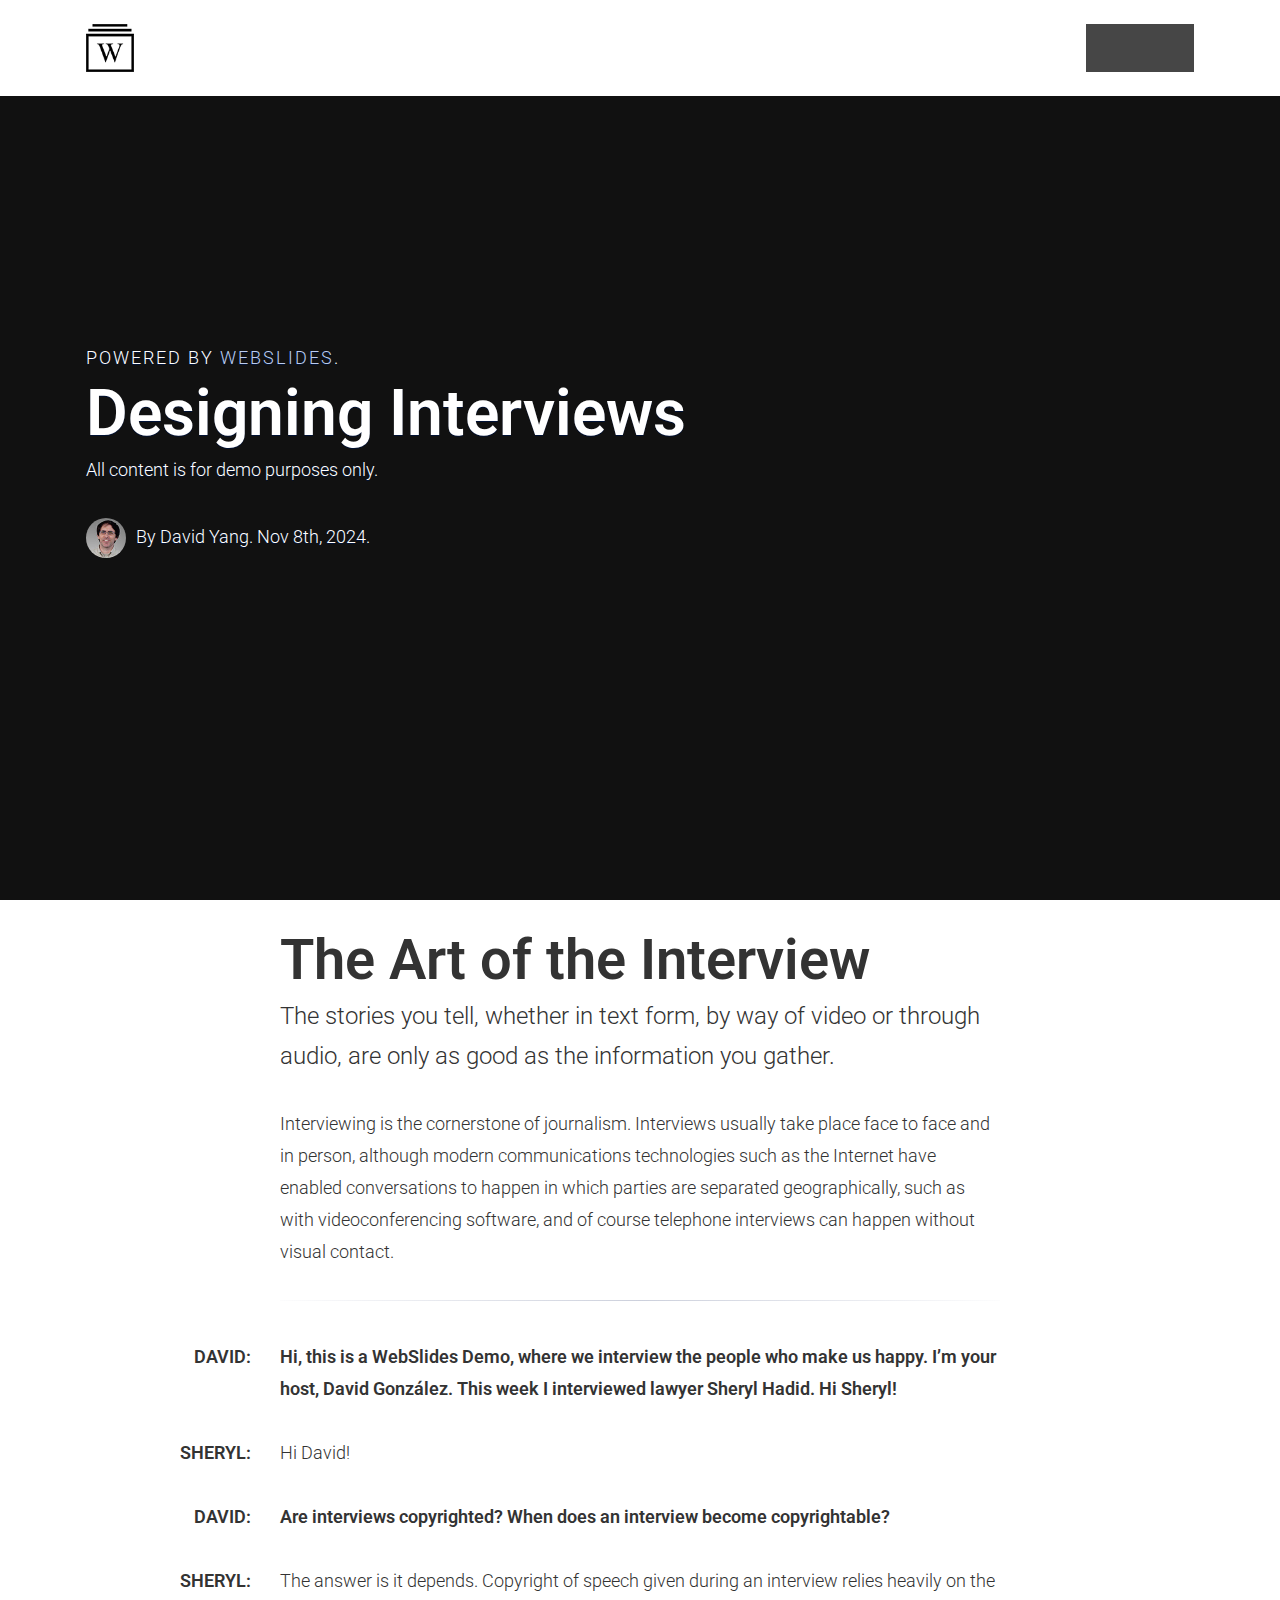
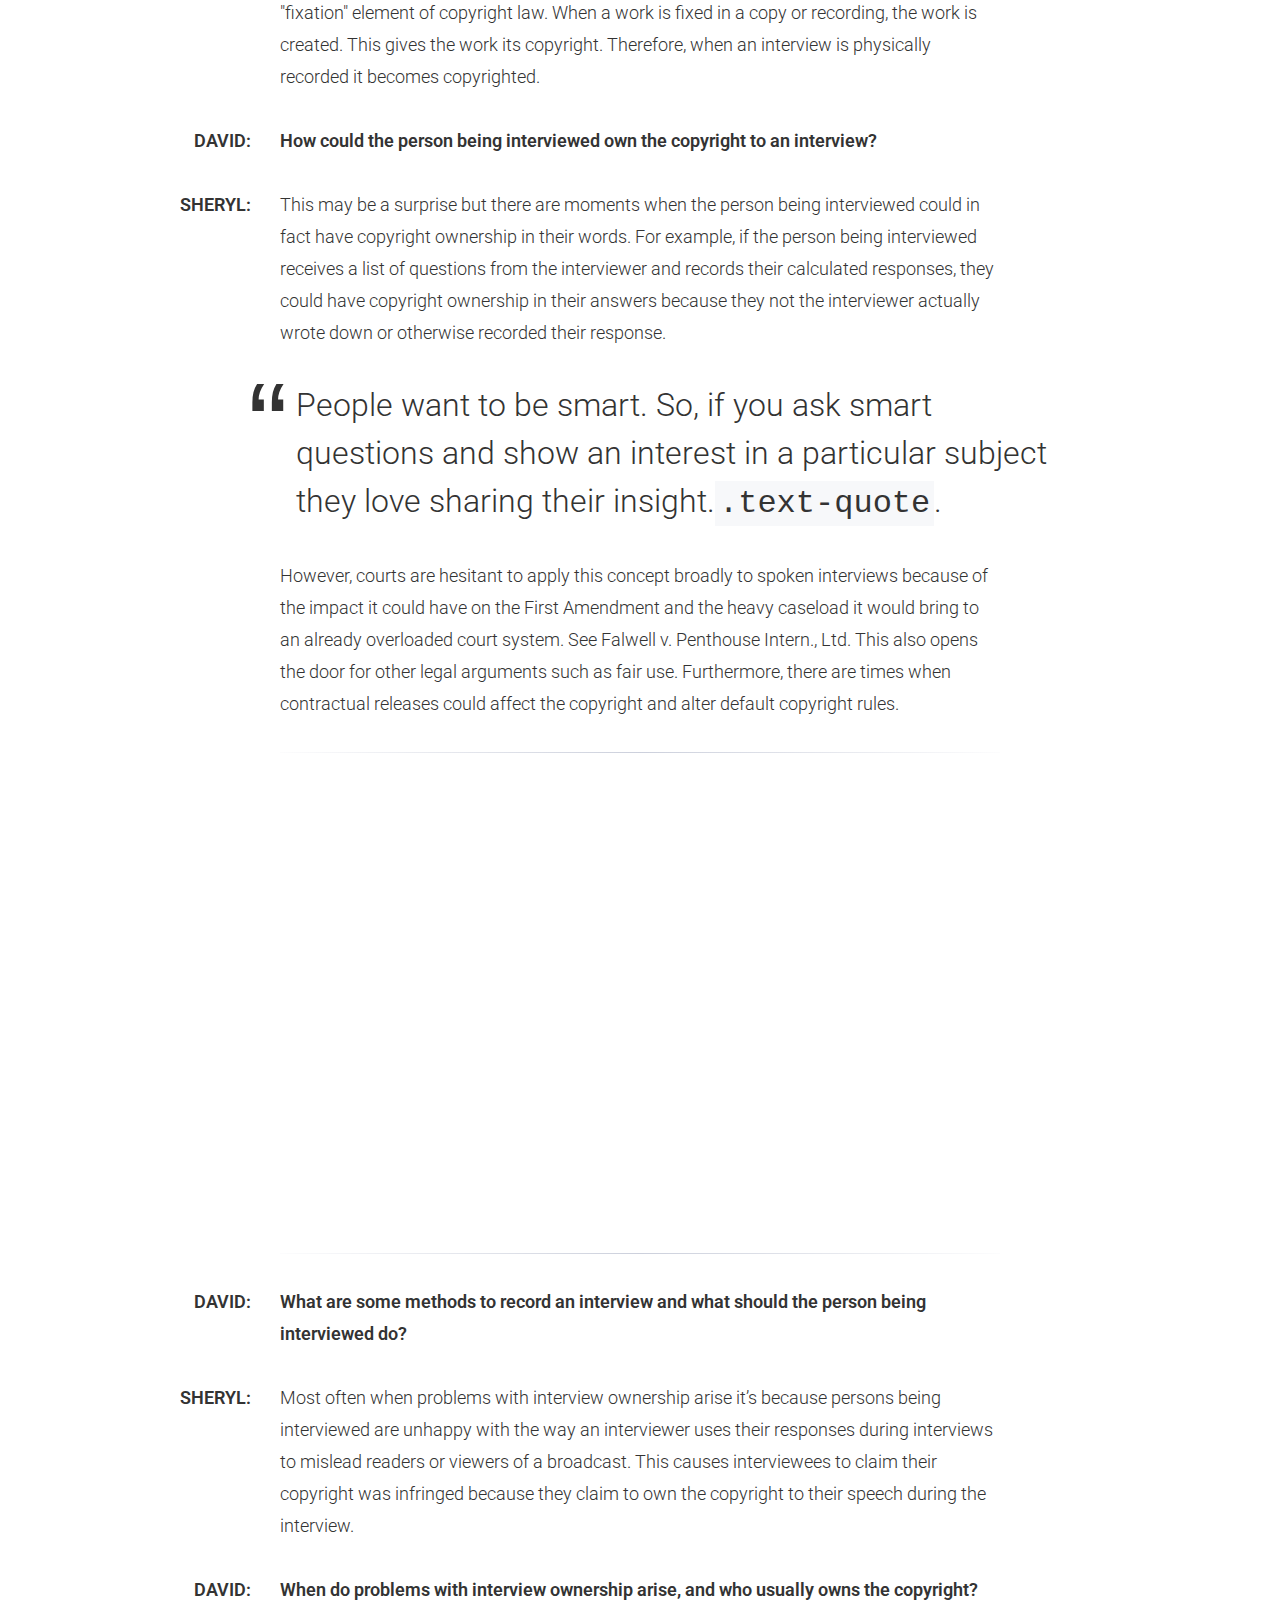
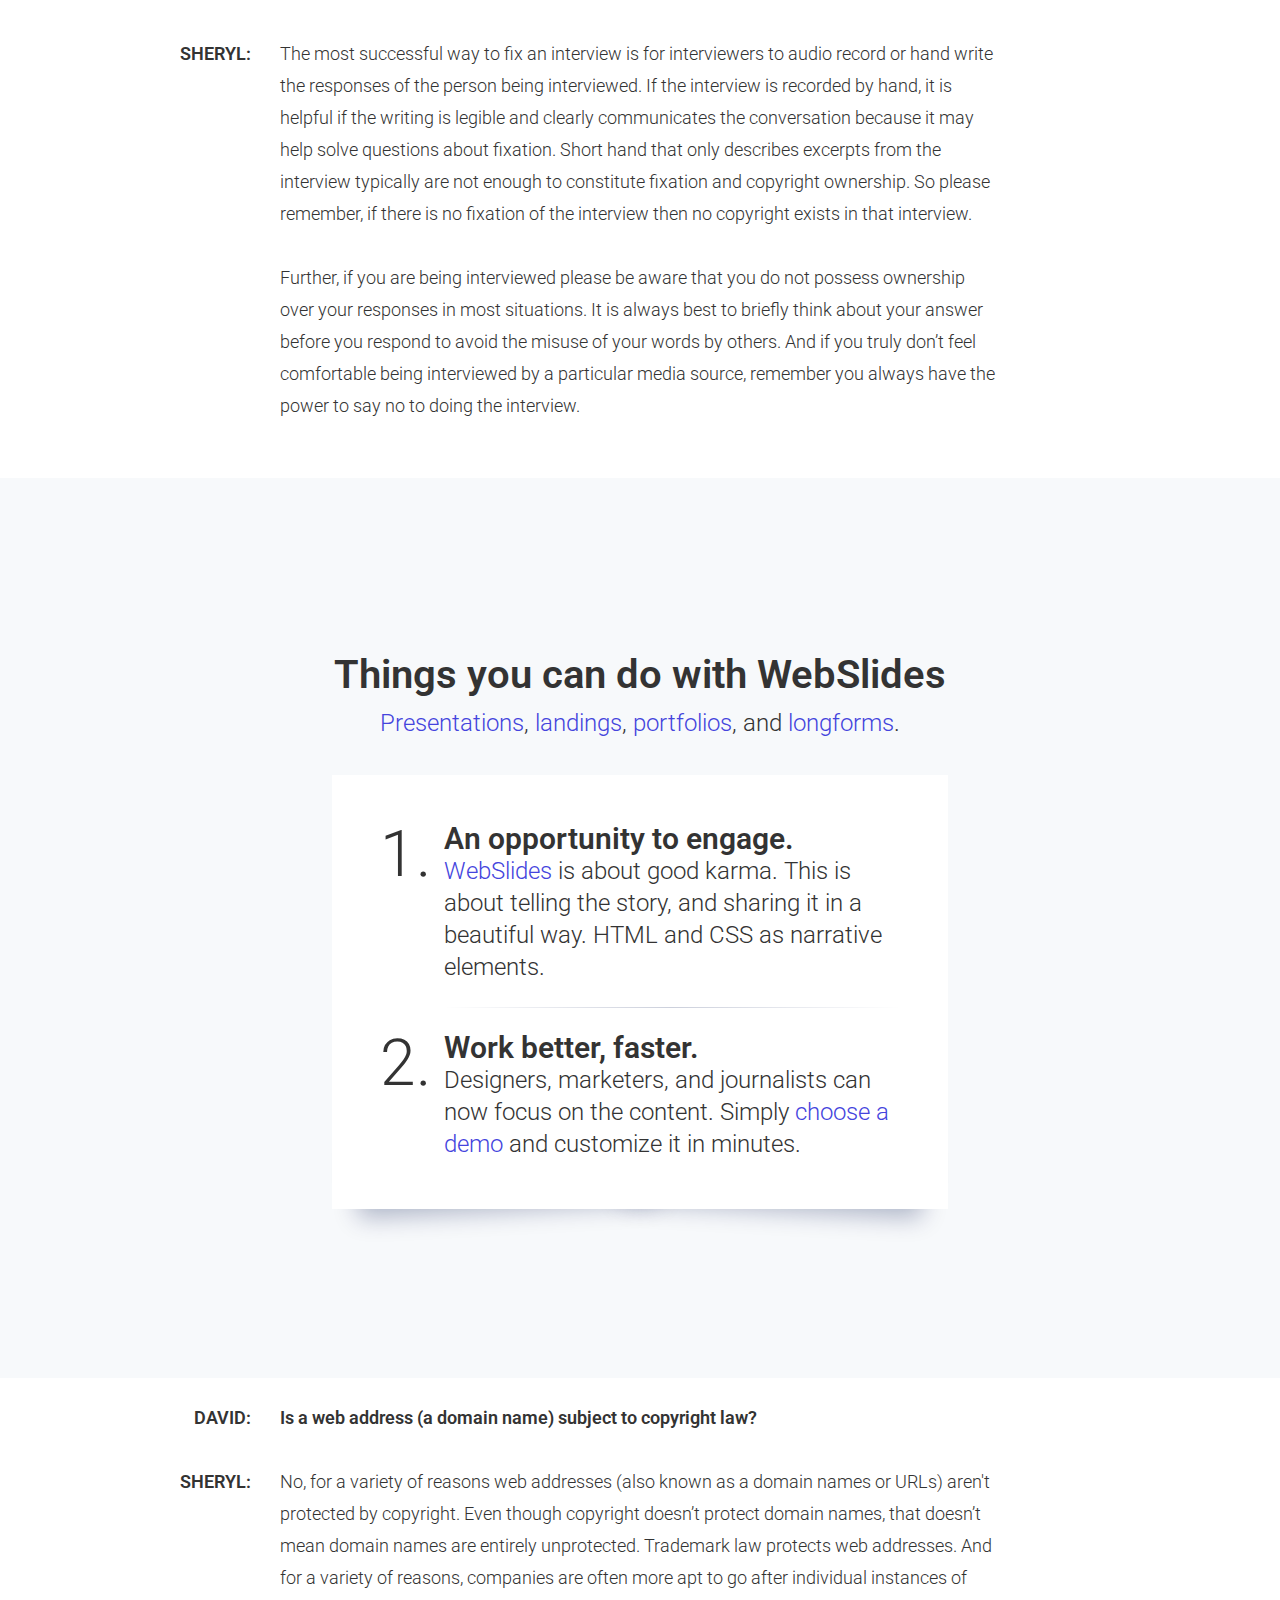
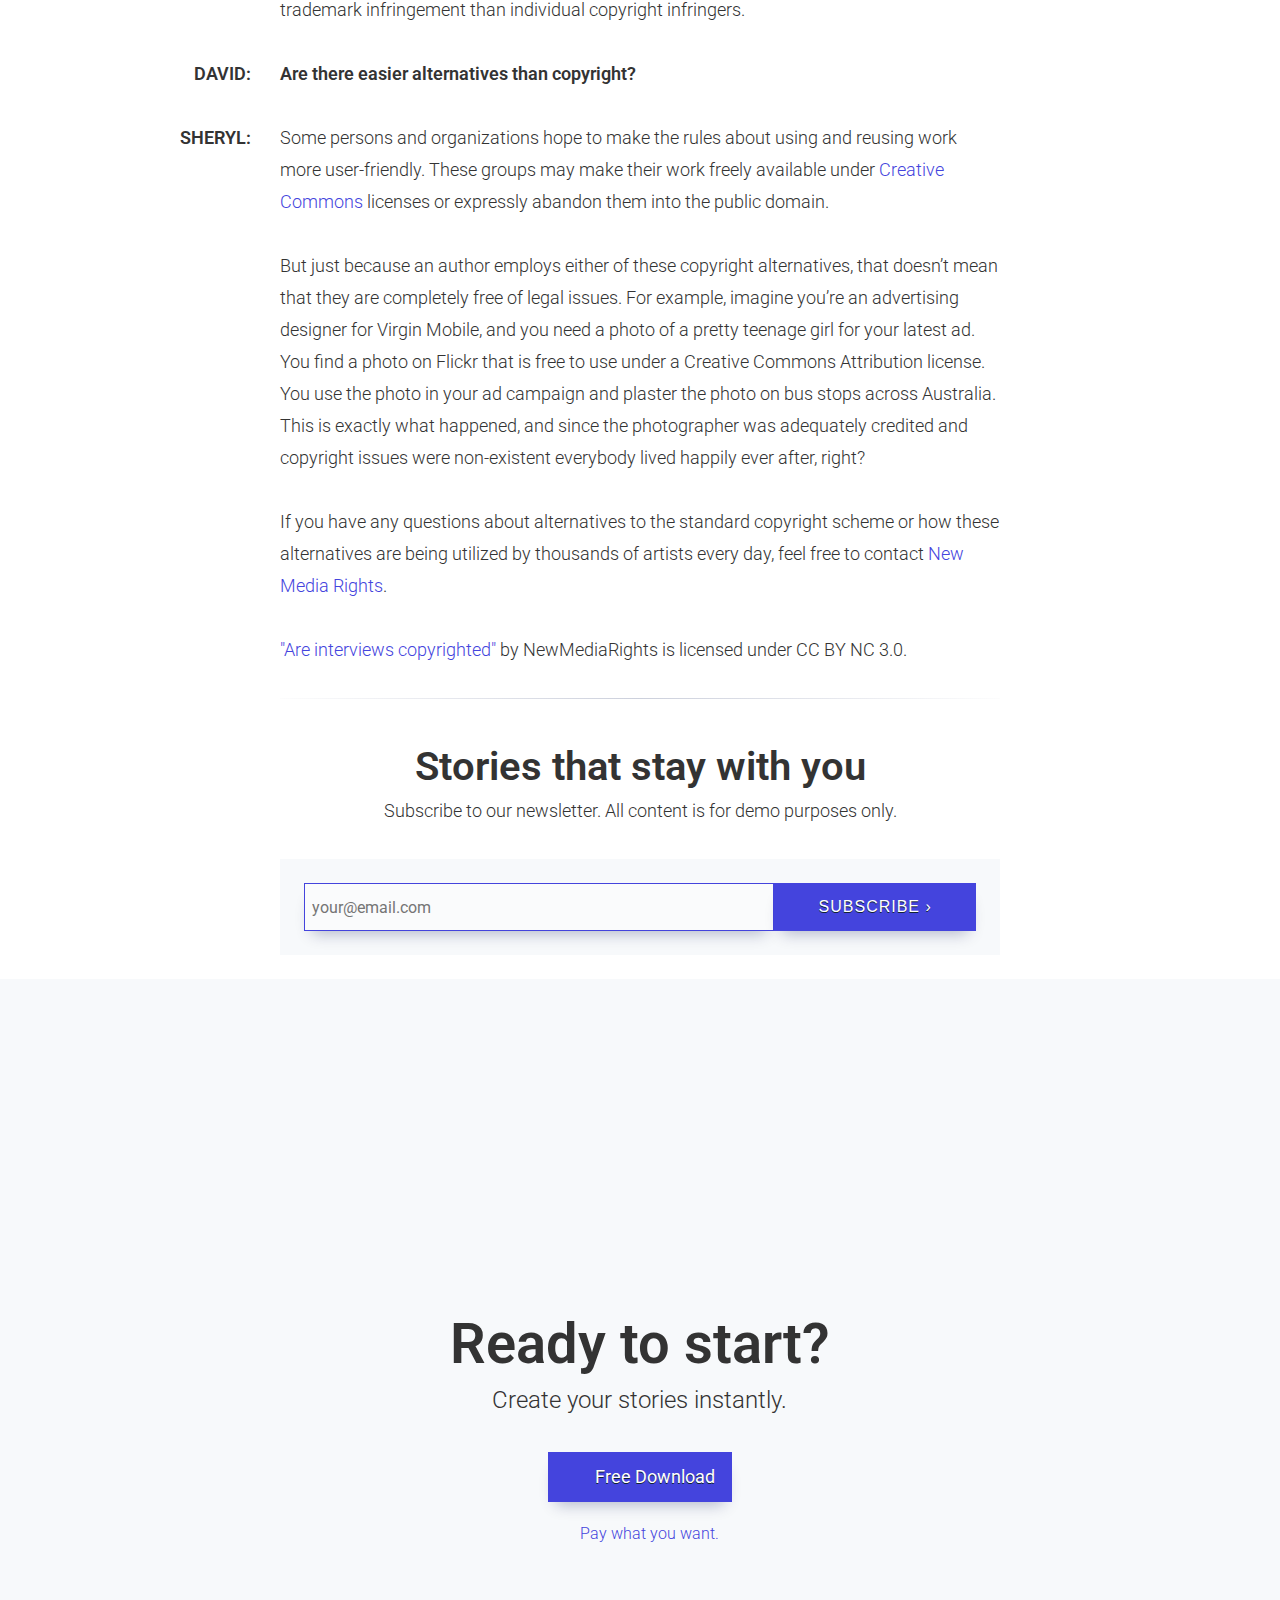
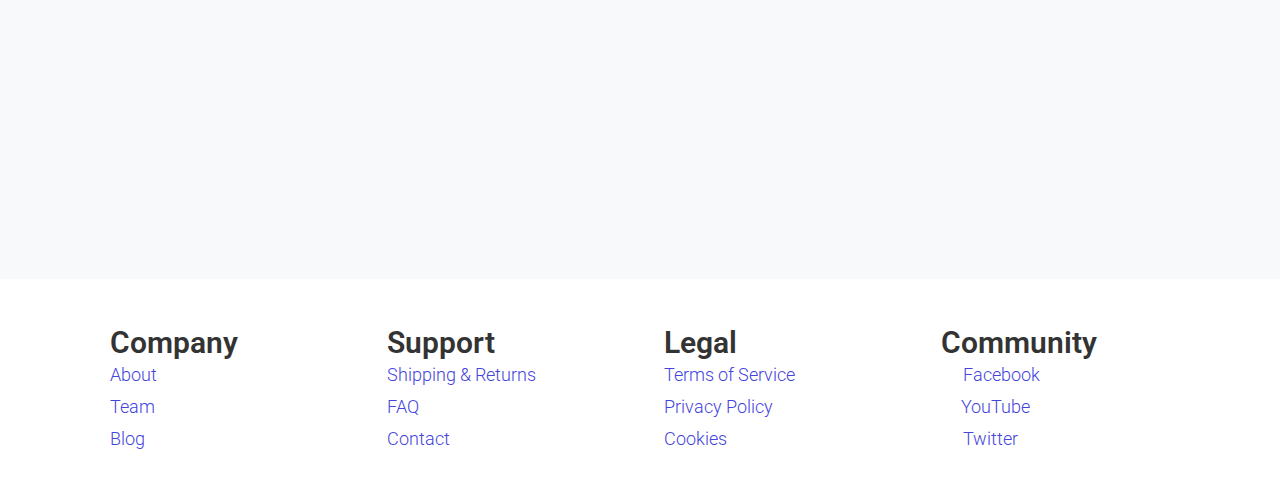
<file: demos/interviews.html>
<!doctype html>
<html lang="en" prefix="og: http://ogp.me/ns#">
  <head>
    <meta charset="utf-8">
    <meta name="viewport" content="width=device-width, initial-scale=1">

    <!-- CLEAN MARKUP = GOOD KARMA.
      Hi source code lover,

      you're a curious person and a fast learner ;)
      Let's make something beautiful together. Contribute on Github:
      https://github.com/webslides/webslides

      Thanks!
    -->

    <!-- SEO -->
    <title>WebSlides Demo: Longform Interviews</title>
    <meta name="description" content="WebSlides is about telling stories. Create longform interviews with ease.">

    <!-- URL CANONICAL -->
    <!-- <link rel="canonical" href="http://your-url.com/permalink"> -->

    <!-- Google Fonts -->
    <link href="https://fonts.googleapis.com/css?family=Roboto:100,100i,300,300i,400,400i,700,700i%7CMaitree:200,300,400,600,700&amp;subset=latin-ext" rel="stylesheet">

    <!-- CSS Base -->
    <link rel="stylesheet" type='text/css' media='all' href="../static/css/webslides.css">

    <!-- Optional - CSS SVG Icons (Font Awesome) -->
    <link rel="stylesheet" type="text/css" media="all" href="../static/css/svg-icons.css">

    <!-- SOCIAL CARDS (ADD YOUR INFO) -->

    <!-- FACEBOOK -->
    <meta property="og:url" content="http://your-url.com/permalink">

    <!-- EDIT -->
    <meta property="og:type" content="article">
    <meta property="og:title" content="WebSlides Demo: Longform Interviews" />

    <!-- EDIT -->
    <meta property="og:description" content="Create longform interviews with ease. Just the essentials.">

    <!-- EDIT -->
    <meta property="og:updated_time" content="2017-03-28T12:17:24">

    <!-- EDIT -->
    <meta property="og:image" content="../static/images/share-webslides.jpg" >

    <!-- EDIT -->
    <meta property="og:image:width" content="800">
    <meta property="og:image:height" content="429">

    <!-- TWITTER -->
    <meta name="twitter:card" content="summary_large_image">
    <meta name="twitter:site" content="@webslides">

    <!-- EDIT -->
    <meta name="twitter:creator" content="@jlantunez">

    <!-- EDIT -->
    <meta name="twitter:title" content="WebSlides Demo: Longform Interviews">

    <!-- EDIT -->
    <meta name="twitter:description" content="Create longform interviews with ease. Just the essentials.">

    <!-- EDIT -->
    <meta name="twitter:image" content="../static/images/share-webslides.jpg">

    <!-- EDIT -->

    <!-- FAVICONS -->
    <link rel="shortcut icon" sizes="16x16" href="../static/images/favicons/favicon.png">
    <link rel="shortcut icon" sizes="32x32" href="../static/images/favicons/favicon-32.png">
    <link rel="apple-touch-icon icon" sizes="76x76" href="../static/images/favicons/favicon-76.png">
    <link rel="apple-touch-icon icon" sizes="120x120" href="../static/images/favicons/favicon-120.png">
    <link rel="apple-touch-icon icon" sizes="152x152" href="../static/images/favicons/favicon-152.png">
    <link rel="apple-touch-icon icon" sizes="180x180" href="../static/images/favicons/favicon-180.png">
    <link rel="apple-touch-icon icon" sizes="192x192" href="../static/images/favicons/favicon-192.png">

    <!-- Android -->
    <meta name="mobile-web-app-capable" content="yes">
    <meta name="theme-color" content="#333333">

  </head>
  <body>
    <header role="banner">
      <nav role="navigation">
        <p class="logo"><a href="../index.html" title="WebSlides">WebSlides</a></p>
        <ul>
          <li class="github">
            <a rel="external" href="https://github.com/webslides/webslides" title="Github">
              <svg class="fa-github">
                <use xlink:href="#fa-github"></use>
              </svg>
              <em>WebSlides</em>
            </a>
          </li>
          <li class="twitter">
            <a rel="external" href="https://twitter.com/webslides" title="Twitter">
              <svg class="fa-twitter">
                <use xlink:href="#fa-twitter"></use>
              </svg>
              <em>@WebSlides</em>
            </a>
          </li>
          <!--  <li class="dribbble"><a rel="external" href="http://dribbble.com/webslides" title="Dribbble"><svg class="fa-dribbble"><use xlink:href="#fa-dribbble"></use></svg> <em>webslides</em></a></li> -->
        </ul>
      </nav>
    </header>

    <main role="main">
      <article>

        <section class="bg-black">
          <!-- Overlay/Opacity: [class*="bg-"] > .background.dark or .light -->
          <span class="background" style="background-image:url('https://source.unsplash.com/E695OZJiju4/1600x800')"></span>
          <!--.wrap = container width: 90% -->
          <div class="wrap">
            <p class="text-subtitle">Powered by <a href="https://webslides.tv">WebSlides</a>.</p>
            <h1>
              <strong>Designing Interviews</strong>
            </h1>
            <p>All content is for demo purposes only.</p>
            <p><img class="avatar-40" src="../static/images/avatar.jpg" alt="Avatar David Yang"> By David Yang. Nov 8th, 2024.</p>
          </div>
          <!-- .end .wrap -->
        </section>
        <section class="bg-white">
          <!--.wrap.longform (width:72rem=720px) = Better reading experience (90-95 characters per line) -->
          <div class="wrap longform">
            <h2><strong>The Art of the Interview</strong></h2>
            <p class="text-intro">The stories you tell, whether in text form, by way of video or through audio, are only as good as the information you gather.</p>
            <p>Interviewing is the cornerstone of journalism. Interviews usually take place face to face and in person, although modern communications technologies such as the Internet have enabled conversations to happen in which parties are separated geographically, such as with videoconferencing software, and of course telephone interviews can happen without visual contact.</p>
            <hr>
            <dl class="text-interview">
              <dt>David:</dt>
              <dd>
                <p><strong>Hi, this is a WebSlides Demo, where we interview the people who make us happy. I’m your host, David González. This week I interviewed lawyer Sheryl Hadid. Hi Sheryl!</strong></p>
              </dd>
              <dt>Sheryl:</dt>
              <dd>
                <p>Hi David!</p>
              </dd>
              <dt>David:</dt>
              <dd>
                <p><strong>Are interviews copyrighted? When does an interview become copyrightable?</strong></p>
              </dd>
              <dt>Sheryl:</dt>
              <dd>
                <p>The answer is it depends. Copyright of speech given during an interview relies heavily on the "fixation" element of copyright law. When a work is fixed in a copy or recording, the work is created. This gives the work its copyright. Therefore, when an interview is physically recorded it becomes copyrighted.</p>
              </dd>
              <dt>David:</dt>
              <dd>
                <p><strong>How could the person being interviewed own the copyright to an interview?</strong></p>
              </dd>
              <dt>Sheryl:</dt>
              <dd>
                <p>This may be a surprise but there are moments when the person being interviewed could in fact have copyright ownership in their words. For example, if the person being interviewed receives a list of questions from the interviewer and records their calculated responses, they could have copyright ownership in their answers because they not the interviewer actually wrote down or otherwise recorded their response.</p>
              </dd>
              <dd>
                <blockquote class="text-quote">
                  <p>People want to be smart. So, if you ask smart questions and show an interest in a particular subject they love sharing their insight.<code>.text-quote</code>.</p>
                </blockquote>
              </dd>
              <dd>
                <p>However, courts are hesitant to apply this concept broadly to spoken interviews because of the impact it could have on the First Amendment and the heavy caseload it would bring to an already overloaded court system. See Falwell v. Penthouse Intern., Ltd.  This also opens the door for other legal arguments such as fair use. Furthermore, there are times when contractual releases could affect the copyright and alter default copyright rules. </p>
              </dd>
            </dl>
            <hr>
            <div class="text-pull embed">
              <iframe width="800" height="450" src="https://www.youtube.com/embed/7xYZ3rMT8_A?rel=0&amp;controls=0" allowfullscreen></iframe>
            </div>
            <!--.text-pull.embed (responsive video) -->
            <hr>
            <dl class="text-interview">
              <dt>David:</dt>
              <dd>
                <p><strong>What are some methods to record an interview and what should the person being interviewed do?</strong></p>
              </dd>
              <dt>Sheryl:</dt>
              <dd>
                <p>Most often when problems with interview ownership arise it’s because persons being interviewed are unhappy with the way an interviewer uses their responses during interviews to mislead readers or viewers of a broadcast. This causes interviewees to claim their copyright was infringed because they claim to own the copyright to their speech during the interview.</p>
              </dd>
              <dt>David:</dt>
              <dd>
                <p><strong>When do problems with interview ownership arise, and who usually owns the copyright?</strong></p>
              </dd>
              <dt>Sheryl:</dt>
              <dd>
                <p>The most successful way to fix an interview is for interviewers to audio record or hand write the responses of the person being interviewed. If the interview is recorded by hand, it is helpful if the writing is legible and clearly communicates the conversation because it may help solve questions about fixation.  Short hand that only describes excerpts from the interview typically are not enough to constitute fixation and copyright ownership. So please remember, if there is no fixation of the interview then no copyright exists in that interview.</p>
              </dd>
              <dd>
                <p>Further, if you are being interviewed please be aware that you do not possess ownership over your responses in most situations. It is always best to briefly think about your answer before you respond to avoid the misuse of your words by others.  And if you truly don’t feel comfortable being interviewed by a particular media source, remember you always have the power to say no to doing the interview.</p>
              </dd>
            </dl>
          </div>
        </section>
        <section>
          <!--.wrap = container width: 90% -->
          <div class="wrap size-50 aligncenter">
            <h3><strong>Things you can do with WebSlides</strong></h3>
            <p class="text-intro"><a href="/demos/why-webslides" title="Why WebSlides?">Presentations</a>, <a href="/demos/landings" title="Landings">landings</a>, <a href="/demos/portfolios" title="Portfolios">portfolios</a>, and <a href="/demos/longforms" title="Longforms">longforms</a>.</p>
            <div class="bg-white shadow">
              <ul class="flexblock reasons">
                <li>
                  <h2>An opportunity to engage.</h2>
                  <p><a href="https://webslides.tv" title="WebSlides">WebSlides</a> is about good karma. This is about telling the story, and sharing it in a beautiful way. HTML and CSS as narrative elements.</p>
                </li>
                <li>
                  <h2>Work better, faster.</h2>
                  <p>Designers, marketers, and journalists can now focus on the content. Simply <a href="https://webslides.tv/demos" title="WebSlides Demos">choose a demo</a> and customize it in minutes.</p>
                </li>
              </ul>
            </div>
            <!-- .end .bg-white shadow -->
          </div>
          <!-- .end .wrap -->
        </section>
        <section class="bg-white">
          <!--.wrap = container width: 90% -->
          <div class="wrap longform">
            <dl class="text-interview">
              <dt>David:</dt>
              <dd>
                <p><strong>Is a web address (a domain name) subject to copyright law?</strong></p>
              </dd>
              <dt>Sheryl:</dt>
              <dd>
                <p>No, for a variety of reasons web addresses (also known as a domain names or URLs) aren't protected by copyright. Even though copyright doesn’t protect domain names, that doesn’t mean domain names are entirely unprotected. Trademark law protects web addresses. And for a variety of reasons, companies are often more apt to go after individual instances of trademark infringement than individual copyright infringers. </p>
              </dd>
              <dt>David:</dt>
              <dd>
                <p><strong>Are there easier alternatives than copyright?</strong></p>
              </dd>
              <dt>Sheryl:</dt>
              <dd>
                <p>Some persons and organizations hope to make the rules about using and reusing work more user-friendly. These groups may make their work freely available under <a href="https://creativecommons.org/">Creative Commons</a> licenses or expressly abandon them into the public domain. </p>
              </dd>
              <dd>
                <p>But just because an author employs either of these copyright alternatives, that doesn’t mean that they are completely free of legal issues. For example, imagine you’re an advertising designer for Virgin Mobile, and you need a photo of a pretty teenage girl for your latest ad. You find a photo on Flickr that is free to use under a Creative Commons Attribution license. You use the photo in your ad campaign and plaster the photo on bus stops across Australia. This is exactly what happened, and since the photographer was adequately credited and copyright issues were non-existent everybody lived happily ever after, right?</p>
              </dd>
              <dd>
                <p>If you have any questions about alternatives to the standard copyright scheme or how these alternatives are being utilized by thousands of artists every day, feel free to contact <a href="https://www.newmediarights.org/about_us/contact_us">New Media Rights</a>.</p>
              </dd>
            </dl>
            <p><a href="http://www.newmediarights.org/are_interviews_copyrighted" target="_blank">"Are interviews copyrighted"</a> by NewMediaRights is licensed under CC BY NC 3.0.</p>
            <hr>
            <h3 class="aligncenter"><strong>Stories that stay with you</strong></h3>
            <p class="aligncenter">Subscribe to our newsletter. All content is for demo purposes only.</p>
            <form action="/" class="bg-light user" method="post">
              <input type="email" name="email" tabindex="1" autocomplete="off" placeholder="your@email.com" required>
              <button type="submit" tabindex="2" title="Subscribe">Subscribe &rsaquo;</button>
            </form>
          </div>
          <!-- .end .wrap -->
        </section>
        <section>
          <!-- .wrap = container width: 90% -->
          <div class="wrap aligncenter">
            <h2><strong>Ready to start?</strong> </h2>
            <p class="text-intro">Create your stories instantly.</p>
            <p>
              <a href="https://webslides.tv/webslides-latest.zip" class="button" title="Download WebSlides">
                <svg class="fa-cloud-download">
                  <use xlink:href="#fa-cloud-download"></use>
                </svg>
                Free Download
              </a>
              <span class="try">
                <a href="https://www.paypal.me/jlantunez/8" title="Thanks :)">
                  <svg class="fa-paypal">
                    <use xlink:href="#fa-paypal"></use>
                  </svg>
                  Pay what you want.
                </a>
              </span>
            </p>
          </div>
          <!-- .end .wrap -->
        </section>

      </article>
    </main>
    <!--main-->

    <footer role="contentinfo">
      <div class="wrap">
        <div class="grid">
          <div class="column">
            <h3>Company</h3>
            <ul>
              <li><a href="#">About</a></li>
              <li><a href="#">Team</a></li>
              <li><a href="#">Blog</a></li>
            </ul>
          </div>
          <!-- .end .column -->
          <div class="column">
            <h3>Support</h3>
            <ul>
              <li><a href="#">Shipping &amp; Returns</a></li>
              <li><a href="#">FAQ</a></li>
              <li><a href="#">Contact</a></li>
            </ul>
          </div>
          <!-- .end .column -->
          <div class="column">
            <h3>Legal</h3>
            <ul>
              <li><a href="#">Terms of Service</a></li>
              <li><a href="#">Privacy Policy</a></li>
              <li><a href="#">Cookies</a></li>
            </ul>
          </div>
          <!-- .end .column -->
          <div class="column">
            <h3>Community</h3>
            <ul>
              <li>
                <a href="#">
                  <svg class="fa-facebook">
                    <use xlink:href="#fa-facebook"></use>
                  </svg>
                  Facebook
                </a>
              </li>
              <li>
                <a href="#">
                  <svg class="fa-youtube">
                    <use xlink:href="#fa-youtube"></use>
                  </svg>
                  YouTube
                </a>
              </li>
              <li>
                <a href="#">
                  <svg class="fa-twitter">
                    <use xlink:href="#fa-twitter"></use>
                  </svg>
                  Twitter
                </a>
              </li>
            </ul>
          </div>
          <!-- .end .column -->
        </div>
        <!-- .end .grid -->
      </div>
      <!-- .end .wrap -->
    </footer>

    <!-- OPTIONAL - svg-icons.js (fontastic.me - Font Awesome as svg icons) -->
    <script defer src="../static/js/svg-icons.js"></script>

  </body>
</html>
</file>
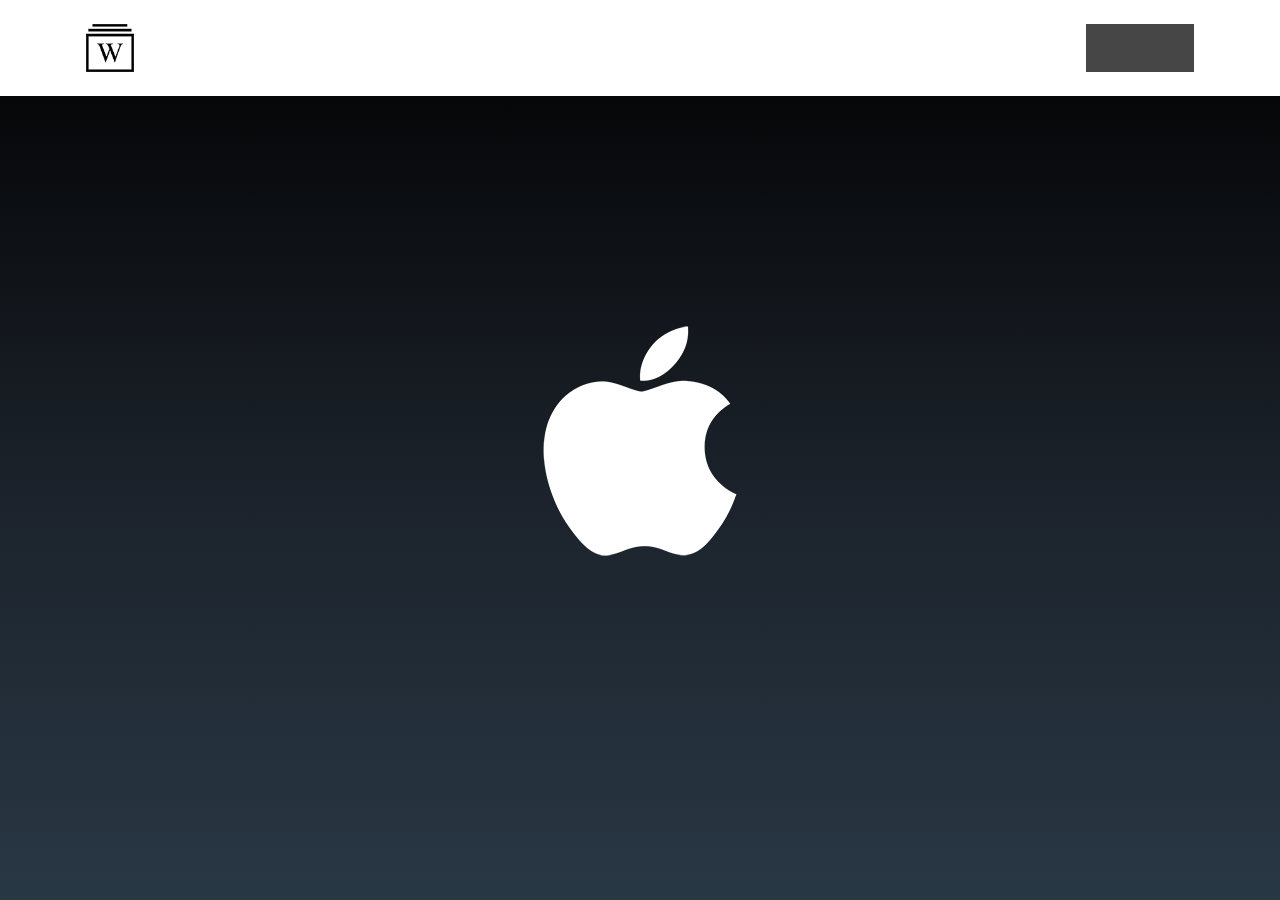
<file: demos/keynote.html>
<!doctype html>
<html lang="en" prefix="og: http://ogp.me/ns#">
  <head>
    <meta charset="utf-8">
    <meta name="viewport" content="width=device-width, initial-scale=1">

    <!-- CLEAN MARKUP = GOOD KARMA.
      Hi source code lover,

      you're a curious person and a fast learner ;)
      Let's make something beautiful together. Contribute on Github:
      https://github.com/webslides/webslides

      Thanks!
    -->

    <!-- SEO -->
    <title>WebSlides Keynote: Make a Keynote presentation using HTML</title>
    <meta name="description" content="WebSlides is the easiest way to make HTML presentations. Just essential features, clean code, and lovely CSS.">

    <!-- URL CANONICAL -->
    <!-- <link rel="canonical" href="http://your-url.com/permalink"> -->

    <!-- Google Fonts -->
    <link href="https://fonts.googleapis.com/css?family=Roboto:100,100i,300,300i,400,400i,700,700i%7CMaitree:200,300,400,600,700&amp;subset=latin-ext" rel="stylesheet">

    <!-- CSS Base -->
    <link rel="stylesheet" type='text/css' media='all' href="../static/css/webslides.css">

    <!-- Optional - CSS SVG Icons (Font Awesome) -->
    <link rel="stylesheet" type="text/css" media="all" href="../static/css/svg-icons.css">

    <!-- SOCIAL CARDS (ADD YOUR INFO) -->

    <!-- FACEBOOK -->
    <meta property="og:url" content="http://your-url.com/permalink"> <!-- EDIT -->
    <meta property="og:type" content="article">
    <meta property="og:title" content="Make a Keynote presentation using HTML"> <!-- EDIT -->
    <meta property="og:description" content="WebSlides is the easiest way to make HTML presentations. 120+ free slides ready to use."> <!-- EDIT -->
    <meta property="og:updated_time" content="2017-01-04T17:32:14"> <!-- EDIT -->
    <meta property="og:image" content="../static/images/share-webslides.jpg" > <!-- EDIT -->

    <!-- TWITTER -->
    <meta name="twitter:card" content="summary_large_image">
    <meta name="twitter:site" content="@webslides"> <!-- EDIT -->
    <meta name="twitter:creator" content="@jlantunez"> <!-- EDIT -->
    <meta name="twitter:title" content="Make a Keynote presentation using HTML"> <!-- EDIT -->
    <meta name="twitter:description" content="WebSlides is the easiest way to make HTML presentations. 120+ free slides ready to use."> <!-- EDIT -->
    <meta name="twitter:image" content="../static/images/share-webslides.jpg"> <!-- EDIT -->

    <!-- FAVICONS -->
    <link rel="shortcut icon" sizes="16x16" href="../static/images/favicons/favicon.png">
    <link rel="shortcut icon" sizes="32x32" href="../static/images/favicons/favicon-32.png">
    <link rel="apple-touch-icon icon" sizes="76x76" href="../static/images/favicons/favicon-76.png">
    <link rel="apple-touch-icon icon" sizes="120x120" href="../static/images/favicons/favicon-120.png">
    <link rel="apple-touch-icon icon" sizes="152x152" href="../static/images/favicons/favicon-152.png">
    <link rel="apple-touch-icon icon" sizes="180x180" href="../static/images/favicons/favicon-180.png">
    <link rel="apple-touch-icon icon" sizes="192x192" href="../static/images/favicons/favicon-192.png">

    <!-- Android -->
    <meta name="mobile-web-app-capable" content="yes">
    <meta name="theme-color" content="#333333">
  </head>
  <body>
    <header role="banner">
      <nav role="navigation">
        <p class="logo"><a href="../index.html" title="WebSlides">WebSlides</a></p>
        <ul>
          <li class="github">
            <a rel="external" href="https://github.com/webslides/webslides" title="Github">
              <svg class="fa-github">
                <use xlink:href="#fa-github"></use>
              </svg>
              <em>WebSlides</em>
            </a>
          </li>
          <li class="twitter">
            <a rel="external" href="https://twitter.com/webslides" title="Twitter">
              <svg class="fa-twitter">
                <use xlink:href="#fa-twitter"></use>
              </svg>
              <em>@WebSlides</em>
            </a>
          </li>
          <!--  <li class="dribbble"><a rel="external" href="http://dribbble.com/webslides" title="Dribbble"><svg class="fa-dribbble"><use xlink:href="#fa-dribbble"></use></svg> <em>webslides</em></a></li> -->
        </ul>
      </nav>
    </header>

    <main role="main">
      <article id="webslides">

        <!-- Quick Guide
          - Each parent <section> in the <article id="webslides"> element is an individual slide.
          - Vertical sliding = <article id="webslides" class="vertical">
          - <div class="wrap"> = container 90% / <div class="wrap size-50"> = 45%;
        -->

        <section class="bg-apple aligncenter">
          <!--.wrap = container (width: 90%) -->
          <div class="wrap">
            <h1><img class="whitelogo" src="../static/images/logos/apple.svg" alt="Apple Logo"></h1>
          </div>
          <!-- .end .wrap -->
        </section>
        <section class="bg-apple">
          <!--.wrap = container (width: 90%) -->
          <div class="wrap size-50">
            <h1>Make a Keynote presentation using HTML</h1>
            <p class="text-intro">WebSlides is an open source framework for building HTML presentations, landings, and portfolios.</p>
            <p><code>.bg-apple</code></p>
          </div>
          <!-- .end .wrap -->
        </section>
        <section class="bg-apple aligncenter">
          <!--.wrap = container (width: 90%) -->
          <div class="wrap">
            <h2>HTML presentations can be easy</h2>
          </div>
          <!-- .end .wrap -->
        </section>
        <section class="bg-apple">
          <div class="wrap">
            <h2>Features</h2>
            <ul class="flexblock features">
              <li>
                <div>
                  <h2>
                    <span>&rarr;</span>
                    Simple Navigation
                  </h2>
                  with arrow keys and swipe.
                </div>
              </li>
              <li>
                <div>
                  <h2>
                    <svg class="fa-link">
                      <use xlink:href="#fa-link"></use>
                    </svg>
                    Permalinks
                  </h2>
                  Go to a specific slide.
                </div>
              </li>
              <li>
                <div>
                  <h2>
                    <svg class="fa-clock-o">
                      <use xlink:href="#fa-clock-o"></use>
                    </svg>
                    Slide Counter
                  </h2>
                  Current/Total number
                </div>
              </li>
              <li>
                <div>
                  <h2>
                    <span>40<sup>+</sup></span>
                    Beautiful Components
                  </h2>
                  Covers, cards, quotes...
                </div>
              </li>
              <li>
                <div>
                  <h2>
                    <svg class="fa-text-height">
                      <use xlink:href="#fa-text-height"></use>
                    </svg>
                    Vertical Rhythm
                  </h2>
                  Use multiples of 8.
                </div>
              </li>
              <li>
                <div>
                  <h2>
                    <span>500<sup>+</sup></span>
                    SVG Icons
                  </h2>
                  Font Awesome Kit.
                </div>
              </li>
            </ul>
          </div>
        </section>
        <section class="bg-apple">
          <div class="wrap">
            <div class="content-left">
              <h2>WebSlides was made to inspire people.</h2>
            </div>
            <!-- end .content-left -->
            <div class="content-left">
              <p>WebSlides is a wonderful way to showcase your company. All content is for demo purposes only. Images are property of their respective owners.</p>
            </div>
            <!-- end .content-left -->
            <ul class="flexblock">
              <li>
                <div>
                  <img class="whitelogo" src="../static/images/logos/google.svg" alt="Google">
                </div>
              </li>
              <li>
                <div>
                  <img class="whitelogo" src="../static/images/logos/netflix.svg" alt="Netflix">
                </div>
              </li>
              <li>
                <div>
                  <img class="whitelogo" src="../static/images/logos/microsoft.svg" alt="Microsoft">
                </div>
              </li>
            </ul>
          </div>
          <!-- .end .wrap -->
        </section>
        <section class="bg-apple">
          <div class="wrap">
            <div class="content-left">
              <h2>WebSlides help you build a culture of excellence.</h2>
            </div>
            <!-- end .content-left -->
            <div class="content-left">
              <p>The art of storytelling. Hypertext, clean code, and beauty as narrative elements. Just essential features and lovely CSS. All content is for demo purposes only. </p>
            </div>
            <!-- end .content-left -->
            <ul class="flexblock metrics">
              <li> Founded
                <span>1976</span>
              </li>
              <li>
                <span>
                  <svg class="fa-users">
                    <use xlink:href="#fa-users"></use>
                  </svg>
                </span>
                524M Subscribers
              </li>
              <li>
                <span>
                  <svg class="fa-line-chart">
                    <use xlink:href="#fa-line-chart"></use>
                  </svg>
                </span>
                Revenue: $16M
              </li>
              <li>
                Monthly Growth
                <span>64%</span>
              </li>
            </ul>
          </div>
          <!-- .end .wrap -->
        </section>
        <section class="bg-apple">
          <!--.wrap o <nav> = container 1200px -->
          <div class="wrap">
            <ul class="flexblock metrics border">
              <li> Founded
                <span>1976</span>
              </li>
              <li>
                <span>
                  <svg class="fa-users">
                    <use xlink:href="#fa-users"></use>
                  </svg>
                </span>
                524M Subscribers
              </li>
              <li>
                <span>
                  <svg class="fa-line-chart">
                    <use xlink:href="#fa-line-chart"></use>
                  </svg>
                </span>
                Revenue: $16M
              </li>
              <li>
                Monthly Growth
                <span>64%</span>
              </li>
              <li>
                <span>
                  <svg class="fa-building-o">
                    <use xlink:href="#fa-building-o"></use>
                  </svg>
                </span>
                6 Offices
              </li>
              <li>
                <span>
                  <svg class="fa-smile-o">
                    <use xlink:href="#fa-smile-o"></use>
                  </svg>
                </span>
                14K Employees
              </li>
              <li>
                <span>
                $4M
                </span>
                EBITDA
              </li>
              <li>
                <span>
                  <svg class="fa-university">
                    <use xlink:href="#fa-university"></use>
                  </svg>
                </span>
                Bank: $76B
              </li>
            </ul>
          </div>
          <!-- .end .wrap -->
        </section>
        <section class="bg-apple aligncenter">
          <span class="background dark" style="background-image:url('https://source.unsplash.com/pb_lF8VWaPU/')"></span>
          <div class="wrap">
            <h2 class="text-data">3,456,789</h2>
            <h3>iPhone 7 in first 24 hours</h3>
          </div>
          <!-- .end .wrap -->
        </section>
        <section class="bg-apple aligncenter">
          <!--.wrap = container (width: 90%) -->
          <div class="wrap">
            <h2 class="text-data">$48 Billion</h2>
            <h3>Revenue in Q4 2024</h3>
          </div>
          <!-- .end .wrap -->
        </section>
        <section class="bg-apple slide-bottom">
          <!-- Overlay/Opacity: [class*="bg-"] > .background.dark or .light -->
          <span class="background" style="background-image:url('https://source.unsplash.com/Y5Tjb62cxl8/')"></span>
          <div class="wrap">
            <div class="content-left">
              <p>
                <svg class="large fa-tree">
                  <use xlink:href="#fa-tree"></use>
                </svg>
              </p>
              <h2>1,000,000</h2>
              <h3>We're working to protect up to a million acres of sustainable forest.</h3>
            </div>
          </div>
          <!-- .end .wrap -->
        </section>
        <section class="bg-apple">
          <div class="wrap">
            <div class="card-50">
              <figure><img class="aligncenter" src="../static/images/iphone.png" alt="iPhone"></figure>
              <div class="flex-content">
                <h2>
                  <svg class="fa-apple">
                    <use xlink:href="#fa-apple"></use>
                  </svg>
                  iPhone 7
                </h2>
                <p class="text-intro">3D Touch, 12MP photos, and 4K video.</p>
                <p>Every iPhone they have made was built on the same belief. That a phone should be more than a collection of features. That, above all, a phone should be absolutely simple, beautiful, and magical to use.</p>
              </div>
              <!-- end .flex-content-->
            </div>
            <!-- end .card-50-->
          </div>
          <!-- .end .wrap -->
        </section>
        <section class="bg-apple">
          <div class="wrap">
            <div class="grid vertical-align">
              <div class="column">
                <h2>
                  <svg class="fa-apple">
                    <use xlink:href="#fa-apple"></use>
                  </svg>
                  iPhone 7
                </h2>
                <p class="text-intro">We worked closely with the very talented people at Acme and created a new website. Content demo. </p>
                <ul class="description">
                  <li>
                    <span class="text-label">
                    Client:
                    </span>
                    Apple (2016)
                  </li>
                  <li>
                    <span class="text-label">
                    Services:
                    </span>
                    Web Design
                  </li>
                  <li>
                    <span class="text-label">
                    Website:
                    </span>
                    <a href="https://apple.com/iphone/">apple.com/iphone</a>
                  </li>
                </ul>
              </div>
              <!-- end .column-->
              <div class="column">
                <figure>
                  <img src="../static/images/iphone.png" alt="iPhone">
                </figure>
              </div>
              <!-- end figure-->
            </div>
            <!-- end .grid-->
          </div>
          <!-- end .wrap-->
        </section>
        <section class="bg-apple">
          <div class="wrap">
            <div class="card-50">
              <div class="flex-content">
                <ul class="flexblock specs">
                  <li>
                    <div>
                      <svg class="fa-wifi">
                        <use xlink:href="#fa-wifi"></use>
                      </svg>
                      <h2>Ultra-Fast WiFi</h2>
                      Faster LTE with the best worldwide roaming.
                    </div>
                  </li>
                  <li>
                    <div>
                      <svg class="fa-camera">
                        <use xlink:href="#fa-camera"></use>
                      </svg>
                      <h2>Two cameras that shoot as one.</h2>
                      12MP wide angle.
                    </div>
                  </li>
                  <li>
                    <div>
                      <svg class="fa-life-ring">
                        <use xlink:href="#fa-life-ring"></use>
                      </svg>
                      <h2>Lifetime Warranty </h2>
                      We'll fix it or if we can't, we'll replace it.
                    </div>
                  </li>
                </ul>
              </div>
              <!-- end .flex-content-->
              <figure>
                <img class="aligncenter" src="../static/images/iphone.png" alt="iPhone 6">
              </figure>
            </div>
          </div>
          <!-- .end .wrap -->
        </section>
        <section class="bg-apple aligncenter">
          <div class="wrap zoomIn">
            <h1>
              <svg class="fa-apple">
                <use xlink:href="#fa-apple"></use>
              </svg>
              Pay
            </h1>
          </div>
          <!-- .end .wrap -->
        </section>
        <section class="bg-apple">
          <span class="background-left-bottom" style="background-image:url('../static/images/iphone-hand.png')"></span>
          <div class="wrap">
            <div class="content-right">
              <h2>
                Redesigning
                <svg class="fa-apple">
                  <use xlink:href="#fa-apple"></use>
                </svg>
                Pay
              </h2>
              <p>We've been working with the Acme team over the last three months to build a new app.</p>
              <p>
                <a href="#" class="button" title="Case study">Case study &rsaquo;</a>
                <a href="https://www.apple.com/apple-pay/" class="button ghost" title="Apple Website">Open site &rsaquo;</a>
              </p>
            </div>
          </div>
          <!-- .end .wrap -->
        </section>
        <section class="bg-apple">
          <span class="background-right-bottom" style="background-image:url('../static/images/iphone-hand.png')"></span>
          <!--.wrap = container (width: 90%) -->
          <div class="wrap">
            <div class="content-left">
              <h2>Payments Made Simple</h2>
              <p>Apple Pay is so easy. Pay with your debit cards and credit cards with just a touch.</p>
              <div class="content-left">
                <h3>Secure</h3>
                <p>Your card is never stored. Apple Pay uses a device-specific number and unique transaction code.</p>
              </div>
              <!-- .end .content-left -->
              <div class="content-left">
                <h3>Universal</h3>
                <p>Apple Pay works with most major credit and debit cards from nearly all banks.</p>
              </div>
              <!-- .end .content-left -->
            </div>
            <!-- .end .content-left -->
          </div>
          <!-- .end .wrap -->
        </section>
        <section class="bg-apple">
          <span class="background-left-bottom" style="background-image:url('../static/images/iphone-hand.png')"></span>
          <div class="wrap">
            <div class="content-right">
              <ul class="flexblock specs">
                <li>
                  <div>
                    <svg class="fa-bolt">
                      <use xlink:href="#fa-bolt"></use>
                    </svg>
                    <h2>Incredibly fast</h2>
                    Just hold your iPhone near the reader.
                  </div>
                </li>
                <li>
                  <div>
                    <svg class="fa-globe">
                      <use xlink:href="#fa-globe"></use>
                    </svg>
                    <h2>Works with all major banks</h2>
                    Apple Pay is accepted in restaurants, hotels...
                  </div>
                </li>
                <li>
                  <div>
                    <svg class="fa-lock">
                      <use xlink:href="#fa-lock"></use>
                    </svg>
                    <h2>The safer way to pay</h2>
                    Your card number is never stored.
                  </div>
                </li>
              </ul>
            </div>
          </div>
          <!-- .end .wrap -->
        </section>
        <section class="bg-apple">
          <span class="background-right-bottom" style="background-image:url('../static/images/iphone-hand.png')"></span>
          <div class="wrap">
            <div class="content-left">
              <h1>
                <svg class="fa-apple">
                  <use xlink:href="#fa-apple"></use>
                </svg>
                Pay
              </h1>
              <p>Use your iPhone to pay securely and easily at over a million store locations and within apps — with a single touch. See where you can use Apple Pay:
              </p>
              <form class="user" action="/" method="post">
                <input type="text" name="location" placeholder="Stores in your city..." required>
                <button type="submit" title="Search">Search &rsaquo;</button>
              </form>
            </div>
          </div>
          <!-- .end .wrap -->
        </section>
        <section class="bg-apple">
          <!--.wrap = container (width: 90%) -->
          <div class="wrap">
            <blockquote class="text-quote">
              <p>I'm an optimist in the sense that I believe humans are noble and honorable, and some of them are really smart. I have a very optimistic view of individuals.</p>
              <p>
                <cite>
                  <!-- <img class="avatar-56" src="../static/images/avatar.jpg" alt="Avatar"> --> Steve Jobs.
                </cite>
              </p>
            </blockquote>
          </div>
          <!-- .end .wrap -->
        </section>
        <section class="bg-apple">
          <span class="background-right-bottom" style="background-image:url('https://webslides.tv/static/images/tim-cook.png')"></span>
          <div class="wrap">
            <div class="content-left">
              <blockquote>
                <p>&ldquo;We see that privacy is a fundamental human right that people have. We are going to do everything that we can to help maintain that trust.&rdquo;</p>
                <p><cite>Tim Cook, CEO of Apple.</cite></p>
              </blockquote>
            </div>
          </div>
          <!-- .end .wrap -->
        </section>
        <section class="bg-apple">
          <header>
            <!--.wrap o <nav> = container 1200px -->
            <div class="wrap">
              <p>Header <span class="alignright">.alignright</span></p>
            </div>
          </header>
          <div class="aligncenter fadeInUp">
            <h2>Simple CSS Alignments</h2>
            <p>Put content wherever you want.</p>
          </div>
          <footer class="bg-trans-dark">
            <div class="wrap">
              <p>
                <span class="alignleft">
                Footer
                </span>
                <span class="alignright">
                  <a href="#" title="Twitter">
                    <svg class="fa-twitter">
                      <use xlink:href="#fa-twitter"></use>
                    </svg>
                    @username
                  </a>
                </span>
              </p>
            </div>
          </footer>
        </section>
        <section class="bg-apple slide-top">
          <div class="wrap">
            <div class="content-left">
              <h3>1/9 left top</h3>
              <p>Put content wherever you want. Have less. Do more. Create beautiful solutions.</p>
              <p><code>.slide-top and .content-left</code></p>
            </div>
          </div>
          <!-- .end .wrap -->
        </section>
        <section class="bg-apple slide-top">
          <div class="wrap">
            <div class="content-center">
              <h3>2/9 center top</h3>
              <p>Apple I was designed and hand-built by Steve Wozniak. Steve Jobs had the idea of selling the computer.</p>
              <p><code>.slide-top and .content-center</code></p>
            </div>
          </div>
          <!-- .end .wrap -->
        </section>
        <section class="bg-apple slide-top">
          <div class="wrap">
            <div class="content-right">
              <h3>3/9 right top</h3>
              <p>The Apple II is one of the first highly successful computers.</p>
              <p><code>.slide-top and .content-right</code></p>
            </div>
          </div>
          <!-- .end .wrap -->
        </section>
        <section class="bg-apple">
          <div class="wrap">
            <div class="content-left">
              <h3>4/9 left center</h3>
              <p>The Apple III is a business-oriented personal computer that was intended as the successor to the Apple II series.</p>
              <p><code>.content-left</code></p>
            </div>
          </div>
          <!-- .end .wrap -->
        </section>
        <section class="bg-apple">
          <div class="wrap">
            <div class="content-center">
              <h3>5/9 center</h3>
              <p>Apple Lisa was one of the first personal computers to offer a graphical user interface.</p>
              <p><code>.content-center</code></p>
            </div>
          </div>
          <!-- .end .wrap -->
        </section>
        <section class="bg-apple">
          <div class="wrap">
            <div class="content-right">
              <h3>6/9 right center</h3>
              <p>The Macintosh was the company's first mass-market personal computer featuring a GUI and mouse.</p>
              <p><code>.content-right</code></p>
            </div>
          </div>
          <!-- .end .wrap -->
        </section>
        <section class="bg-apple slide-bottom">
          <div class="wrap">
            <div class="content-left">
              <h3>7/9 left bottom</h3>
              <p>The iBook was a line of laptop computers designed and marketed by Apple Inc. from 1999 to 2006.</p>
              <p><code>.slide-bottom</code> and <code>.content-left</code></p>
            </div>
          </div>
          <!-- .end .wrap -->
        </section>
        <section class="bg-apple slide-bottom">
          <div class="wrap">
            <div class="content-center">
              <h3>8/9 center bottom</h3>
              <p>Apple introduced the first generation iPod on October 23, 2001, with the slogan "1,000 songs in your pocket".</p>
              <p><code>.slide-bottom</code> and <code>.content-center</code></p>
            </div>
          </div>
          <!-- .end .wrap -->
        </section>
        <section class="bg-apple slide-bottom">
          <div class="wrap">
            <div class="content-right">
              <h3>9/9 right bottom</h3>
              <p>The original iPhone was introduced by Steve Jobs on January 9, 2007. Jobs introduced the iPhone as a combination of three devices.</p>
              <p><code>.slide-bottom</code> and <code>.content-right</code></p>
            </div>
          </div>
          <!-- .end .wrap -->
        </section>
        <section class="bg-apple">
          <div class="wrap size-50">
            <h2>CSS Animations</h2>
            <p>Fadein transition to all slides.</p>
            <pre>&lt;article id="webslides"&gt;
  &lt;section&gt;
    &lt;div class="wrap fadeInUp"&gt;
      &lt;h1&gt;Slide&lt;/h1&gt;
    &lt;/div&gt;
  &lt;/section&gt;
&lt;/article&gt;</pre>
            <p>Just 5 basic animations: .fadeIn, .fadeInUp, .zoomIn, .slideInLeft, and .slideInRight.</p>
          </div>
          <!-- .end .wrap -->
        </section>
        <section class="bg-black aligncenter">
          <span class="background light" style="background-image:url('https://source.unsplash.com/UxtIESWxLh8/')"></span>
          <div class="wrap">
            <h2>Embedding Media</h2>
          </div>
          <!-- .end .wrap -->
        </section>
        <section class="bg-apple">
          <div class="wrap">
            <div class="content-left">
              <h3><a href="https://webslides.tv/demos/media#slide=2">YouTube API</a></h3>
              <p>Embed videos with loop, autoplay, and muted attributes. The video will automatically play when the slide is loaded.</p>
              <pre>&lt;div class="embed"&gt;
 &lt;div data-youtube data-youtube-id=&quot;CQY3KUR3VzM&quot; data-autoplay &gt;&lt;/div&gt;
&lt;/div&gt;</pre>
              <p><code>.embed</code> (responsive)</p>
            </div>
            <!-- end .content-left -->
            <div class="content-left">
              <!-- <div class="embed"> = Responsive -->
              <div class="embed">
                <div data-youtube data-youtube-id="CQY3KUR3VzM" data-autoplay data-no-controls></div>
              </div>
              <!-- end .embed -->
            </div>
            <!-- end .content-left -->
          </div>
          <!-- .end .wrap -->
        </section>
        <section class="bg-apple fullscreen">
          <!-- Fullscreen Video -->
          <div class="embed">
            <div data-youtube data-youtube-id="lvOKBQvbLhg" data-autoplay></div>
          </div>
          <!-- .end .embed -->
        </section>
        <section class="fullscreen bg-apple aligncenter">
         <div class="embed">
           <video autoplay loop muted poster="https://webslides.tv/static/images/peggy.jpg">
            <source src="https://webslides.tv/static/videos/peggy.mp4" type="video/mp4">
           </video>
          </div><!-- .embed -->
          <!-- .wrap = container (width: 90%) -->
          <div class="wrap size-50">
            <h2><strong>Be Awesome</strong></h2>
          </div>
        </section>
        <section class="fullscreen bg-black aligncenter">
          <div class="embed dark">
             <video autoplay loop muted poster="https://webslides.tv/static/images/peggy.jpg">
             <source src="https://webslides.tv/static/videos/peggy.mp4" type="video/mp4">
            </video>
          </div><!-- .embed -->
          <!-- .wrap = container (width: 90%) -->
          <div class="wrap size-50">
            <h2><strong>Think Different</strong></h2>
            <p>Overlay: <code>fullscreen.bg-black > .embed.dark</code> or .light</p>
          </div>
          <!-- .end .wrap -->
        </section>
        <section class="bg-apple aligncenter">
          <span class="background-right-bottom" style="background-image:url('https://webslides.tv/static/images/tim-cook.png')"></span>
          <div class="wrap">
            <h1>One more thing...</h1>
          </div>
          <!-- .end .wrap -->
        </section>
        <section class="bg-apple aligncenter">
          <div class="wrap">
            <div class="cta">
              <div class="number">
                <p><span>Ag</span></p>
              </div>
              <!--end .number -->
              <div class="benefit">
                <p class="text-subtitle">San Francisco</p>
                <h3><strong>The quick brown fox jumps over the lazy dog</strong>.</h3>
                <p>ABCDEFGHIJKLMNOPQRSTUVWXYZ</p>
                <p>abcdefghijklmnopqrstuvwxyz</p>
                <p>1234567890(,.;:?!$&*)</p>
              </div>
              <!--end .benefit -->
            </div>
            <!--end .cta -->
          </div>
          <!-- .end .wrap -->
        </section>
        <section class="bg-apple aligncenter">
          <!-- .wrap = container (width: 90%) -->
          <div class="wrap">
            <h2><strong>Start in seconds</strong></h2>
            <p class="text-intro">120+ prebuilt slides ready to use.</p>
            <p>
              <a href="https://webslides.tv/webslides-latest.zip" class="button" title="Download WebSlides">
                <svg class="fa-cloud-download">
                  <use xlink:href="#fa-cloud-download"></use>
                </svg>
                Free Download
              </a>
              <span class="try">
                <a href="https://www.paypal.me/jlantunez/8" title="Good karma :)">
                  <svg class="fa-paypal">
                    <use xlink:href="#fa-paypal"></use>
                  </svg>
                  Pay what you want.
                </a>
              </span>
            </p>
          </div>
          <!-- .end .wrap -->
        </section>
        <section class="bg-apple aligncenter">
          <h2 class="text-emoji zoomIn">😎</h2>
          <h3><strong>Thank you!</strong></h2>
          <p><a href="https://twitter.com/webslides" title="@WebSlides on Twitter">@WebSlides</a></p>
        </section>

      </article>
    </main>
    <!--main-->

    <!-- Required -->
    <script src="../static/js/webslides.js"></script>

    <script>
      window.ws = new WebSlides();
    </script>

    <!-- OPTIONAL - svg-icons.js (fontastic.me - Font Awesome as svg icons) -->
    <script defer src="../static/js/svg-icons.js"></script>

  </body>
</html>
</file>
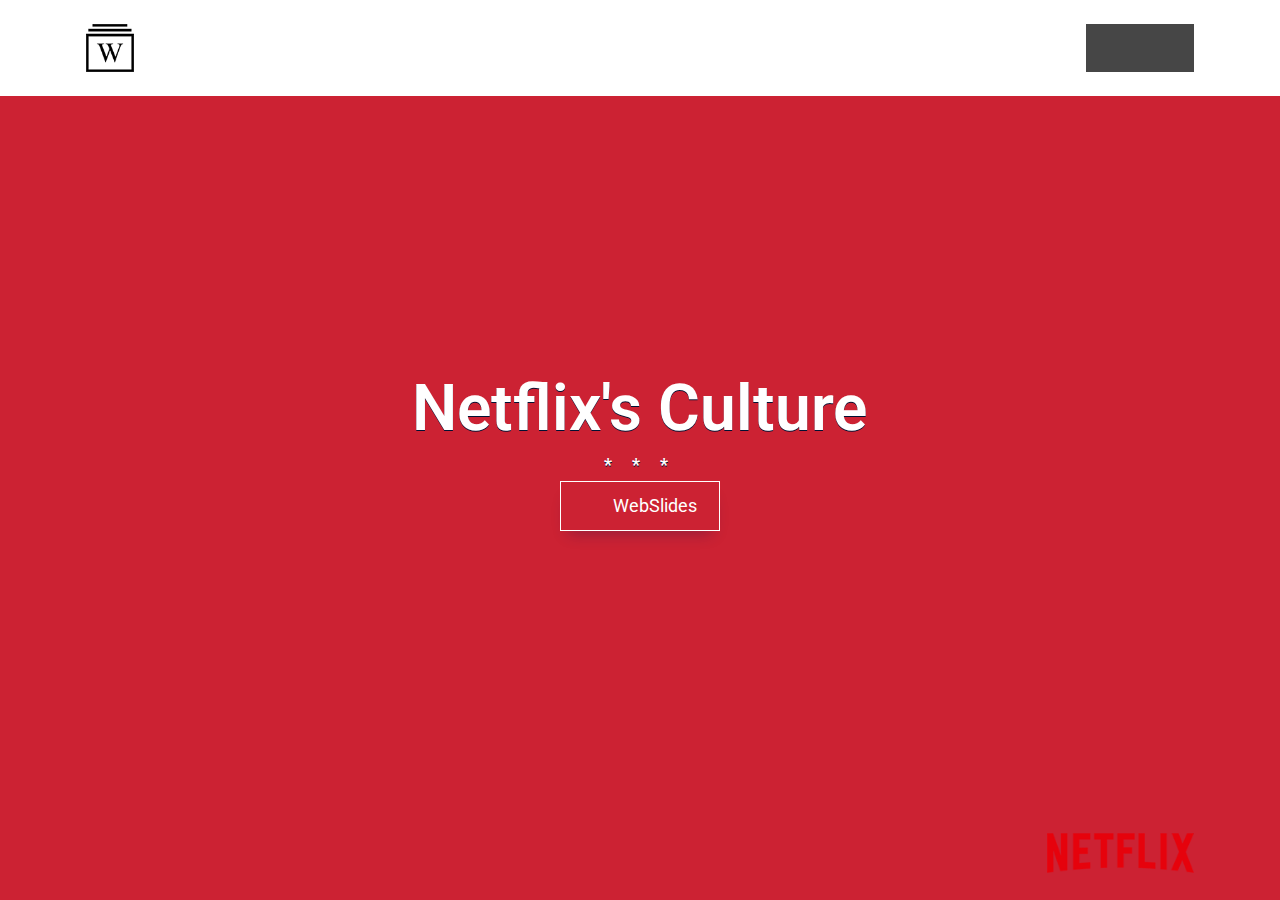
<file: demos/netflix-culture.html>
<!doctype html>
<html lang="en" prefix="og: http://ogp.me/ns#">
  <head>
    <meta charset="utf-8">
    <meta name="viewport" content="width=device-width, initial-scale=1">

    <!-- CLEAN MARKUP = GOOD KARMA.
      Hi source code lover,

      you're a curious person and a fast learner ;)
      Let's make something beautiful together. Contribute on Github:
      https://github.com/webslides/webslides

      Thanks!
    -->

    <!-- SEO -->
    <title>Netflix's Culture &middot; WebSlides</title>
    <meta name="description" content="Patty McCord wrote the document called 'Netflix Culture: Freedom & Responsibility'.It's one of the most important documents ever to come out of Silicon Valley.">

    <!-- URL CANONICAL -->
    <!-- <link rel="canonical" href="http://your-url.com/permalink"> -->

    <!-- Google Fonts -->
    <link href="https://fonts.googleapis.com/css?family=Roboto:100,100i,300,300i,400,400i,700,700i%7CMaitree:200,300,400,600,700&amp;subset=latin-ext" rel="stylesheet">

    <!-- CSS Base -->
    <link rel="stylesheet" type='text/css' media='all' href="../static/css/webslides.css">

    <!-- Optional - CSS SVG Icons (Font Awesome) -->
    <link rel="stylesheet" type="text/css" media="all" href="../static/css/svg-icons.css">

    <!-- SOCIAL CARDS (ADD YOUR INFO) -->

    <!-- FACEBOOK -->
    <!-- EDIT -->
    <meta property="og:url" content="http://your-url.com/permalink">

    <!-- EDIT -->
    <meta property="og:type" content="article">
    <meta property="og:title" content="WebSlides: Netflix's Culture" />
    <meta property="og:description" content="Patty McCord created Netflix's culture. This is a homage.">

    <!-- EDIT -->
    <meta property="og:updated_time" content="2017-04-16T16:24:56">
    <!-- EDIT -->
    <meta property="og:image" content="../static/images/share-webslides.jpg" >
    <!-- EDIT -->
    <meta property="og:image:width" content="800">
    <meta property="og:image:height" content="429">

    <!-- TWITTER -->
    <meta name="twitter:card" content="summary_large_image">
    <meta name="twitter:site" content="@webslides">

    <!-- EDIT -->
    <meta name="twitter:creator" content="@jlantunez">
    <!-- EDIT -->
    <meta name="twitter:title" content="WebSlides: Netflix's Culture">
    <!-- EDIT -->
    <meta name="twitter:description" content="Patty McCord created Netflix's culture. This is a homage.">
    <!-- EDIT -->
    <meta name="twitter:image" content="../static/images/share-webslides.jpg">

    <!-- EDIT -->

    <!-- FAVICONS -->
    <link rel="shortcut icon" sizes="16x16" href="../static/images/favicons/favicon.png">
    <link rel="shortcut icon" sizes="32x32" href="../static/images/favicons/favicon-32.png">
    <link rel="apple-touch-icon icon" sizes="76x76" href="../static/images/favicons/favicon-76.png">
    <link rel="apple-touch-icon icon" sizes="120x120" href="../static/images/favicons/favicon-120.png">
    <link rel="apple-touch-icon icon" sizes="152x152" href="../static/images/favicons/favicon-152.png">
    <link rel="apple-touch-icon icon" sizes="180x180" href="../static/images/favicons/favicon-180.png">
    <link rel="apple-touch-icon icon" sizes="192x192" href="../static/images/favicons/favicon-192.png">

    <!-- Android -->
    <meta name="mobile-web-app-capable" content="yes">
    <meta name="theme-color" content="#333333">
  </head>

  <body>
    <header role="banner">
      <nav role="navigation">
        <p class="logo"><a href="../index.html" title="WebSlides">WebSlides</a></p>
        <ul>
          <li class="github">
            <a rel="external" href="https://github.com/webslides/webslides" title="Github">
              <svg class="fa-github">
                <use xlink:href="#fa-github"></use>
              </svg>
              <em>WebSlides</em>
            </a>
          </li>
          <li class="twitter">
            <a rel="external" href="https://twitter.com/webslides" title="Twitter">
              <svg class="fa-twitter">
                <use xlink:href="#fa-twitter"></use>
              </svg>
              <em>@WebSlides</em>
            </a>
          </li>
          <!--  <li class="dribbble"><a rel="external" href="http://dribbble.com/webslides" title="Dribbble"><svg class="fa-dribbble"><use xlink:href="#fa-dribbble"></use></svg> <em>webslides</em></a></li> -->
        </ul>
      </nav>
    </header>

    <main role="main">
      <article id="webslides">

        <!-- Quick Guide
          - Each parent <section> in the <article id="webslides"> element is an individual slide.
          - Vertical sliding = <article id="webslides" class="vertical">
          - <div class="wrap"> = container 90% / <div class="wrap size-50"> = 45%;
        -->

        <section class="bg-red">
          <span class="background dark" style="background-image:url('https://source.unsplash.com/R1J6Z1cnJZc/1600x800')"></span>
          <!--.wrap = container (width: 90%) -->
          <div class="wrap aligncenter">
            <h1>
              <strong>Netflix's Culture</strong>
            </h1>
            <p class="text-symbols">* * * </p>
            <p><a class="button ghost" href="https://webslides.tv/webslides-latest.zip" title="Download WebSlides for free">
              <svg class="fa-cloud-download">
                <use xlink:href="#fa-cloud-download"></use>
              </svg> WebSlides</a>
            </p>
          </div>
          <!-- .end .wrap -->
        </section>
        <section>
          <div class="wrap size-50 bg-white">
            <h2>
              <svg class="fa-info-circle large">
                <use xlink:href="#fa-info-circle"></use>
              </svg>
              <strong>A bit of context</strong>
            </h2>
            <hr>
            <p><a href="http://firstround.com/review/The-woman-behind-the-Netflix-Culture-doc/">Patty McCord</a> created <a href="https://jobs.netflix.com/life-at-netflix">Netflix's culture</a>. She wrote the document called <strong>"Netflix Culture: Freedom & Responsibility."</strong> (2009). So far, it's been shared over 16 million times on <a href="https://www.slideshare.net/reed2001/culture-1798664">Slideshare</a> and has been called "the most important document ever to come out of the Valley" by Sheryl Sandberg.</p>
          </div>
          <!-- .end .wrap -->
        </section>
        <section>
          <!--.wrap = container (width: 90%) -->
          <div class="wrap">
            <div class="grid vertical-align">
              <div class="column">
                <h3><strong>We seek excellence</strong></h3>
              </div>
              <div class="column">
                <p class="text-intro">We value candor, transparency, and courage. <strong>We embrace context and avoid control</strong>, seeking insight and understanding to make sound decisions.
                </p>
              </div>
            </div>
          </div>
          <!-- .end .wrap -->
        </section>
        <section class="bg-red">
          <span class="background" style="background-image:url('https://source.unsplash.com/BYYu5nvQoUM/1600x800')"></span>
          <!--.wrap = container (width: 90%) -->
          <div class="wrap aligncenter fadeInUp">
            <h3><strong>Diversity & Inclusiveness</strong></h3>
          </div>
          <!-- .end .wrap -->
        </section>
        <section>
          <!--.wrap = container (width: 90%) -->
          <div class="wrap size-50">
            <h2><strong>7 Aspects</strong> of our Culture</h2>
            <hr>
            <ol class="text-cols">
              <li><strong>Values are what we Value</strong></li>
              <li>High Performance</li>
              <li>Freedom & Responsibility</li>
              <li>Context, not Control</li>
              <li>Highly Alined, Loosely Coupled</li>
              <li>Pay Top of Market</li>
              <li>Promotions & Development</li>
            </ol>
          </div>
          <!-- .end .wrap -->
        </section>
        <section>
          <!--.wrap = container (width: 90%) -->
          <div class="wrap size-50 bg-white">
            <h3><strong>1/7 Values are what we value</strong></h3>
            <p class="text-intro">Make your values mean something.</p>
            <hr>
            <p>Many companies have nice sounding value statements displayed in the lobby. Enron, whose leaders went to jail, and which went <strong>bankrupt from <a href="https://www.youtube.com/watch?v=jrEf8uabe7E">fraud</a></strong> had these values displayed in their lobby: <strong>integrity, communication, respect, and excellence</strong>.</p>
          </div>
          <!-- .end .wrap -->
        </section>
        <section>
          <!--.wrap = container (width: 90%) -->
          <div class="wrap size-50">
            <h2><strong>9 Behaviors</strong></h2>
            <p class="text-intro">At Netflix, we particularly value the following nine behaviors and skills. We hire and promote people who demonstrate these nine.</p>
            <hr>
            <ol class="text-cols">
              <li>Judgment</li>
              <li>Communication</li>
              <li>Impact</li>
              <li>Curiosity</li>
              <li>Innovation</li>
              <li>Courage</li>
              <li>Passion</li>
              <li>Honesty</li>
              <li>Selflessness</li>
            </ol>
          </div>
          <!-- .end .wrap -->
        </section>
        <section>
          <!--.wrap = container (width: 90%) -->
          <div class="wrap size-50">
            <h2><strong>7 Aspects</strong> of our Culture</h2>
            <hr>
            <ol class="text-cols">
              <li><strong>Values are what we Value</strong></li>
              <li><strong>High Performance</strong></li>
              <li>Freedom & Responsibility</li>
              <li>Context, not Control</li>
              <li>Highly Alined, Loosely Coupled</li>
              <li>Pay Top of Market</li>
              <li>Promotions & Development</li>
            </ol>
          </div>
          <!-- .end .wrap -->
        </section>
        <section class="bg-black">
          <span class="background dark" style="background-image:url('https://source.unsplash.com/8lUTnkZXZSA/1600x800')"></span>
          <div class="wrap">
            <h3><strong>2/7 High Performance</strong></h3>
            <ul class="flexblock features">
              <li>
                <div>
                  <h2>
                    <svg class="fa-users">
                      <use xlink:href="#fa-users"></use>
                    </svg>
                    We're a team
                  </h2>
                  not a family.
                </div>
              </li>
              <li>
                <div>
                  <h2>
                    <svg class="fa-trophy">
                      <use xlink:href="#fa-trophy"></use>
                    </svg>
                    We're a pro sports team
                  </h2>
                  not a kid's recreational team.
                </div>
              </li>
              <li>
                <div>
                  <h2>
                    <svg class="fa-star">
                      <use xlink:href="#fa-star"></use>
                    </svg>
                    We have stars
                  </h2>
                  in every position.
                </div>
              </li>
            </ul>
          </div>
          <!-- .end .wrap -->
        </section>
        <section>
          <span class="background" style="background-image:url('https://source.unsplash.com/M-H70CDJnDI/1600x800')"></span>
          <div class="wrap size-60 bg-trans-dark">
            <h4><strong>Why are we so manic on high performance?</strong></h4>
            <p class="text-intro">In procedural work, the best are 2x better than the average.</p>
            <hr>
            <p class="text-intro">In creative work, the best are 10x better than the average, so huge premium on creating effective teams of the best.</p>
          </div>
          <!-- .end .wrap -->
        </section>
        <section class="bg-black">
          <span class="background" style="background-image:url('https://source.unsplash.com/26qZsuRwm0c/1600x800')"></span>
          <div class="wrap aligncenter">
            <h2><strong>Content that people love</strong></h2>
          </div>
          <!-- .end .wrap -->
        </section>
        <section class="fullscreen">
          <div class="embed">
            <video autoplay loop poster="https://webslides.tv/static/images/netflix.jpg">
              <source src="https://webslides.tv/static/videos/netflix.mp4" type="video/mp4">
            </video>
          </div>
          <!-- .end .embed -->
        </section>
        <section>
          <div class="wrap size-50">
            <h3><strong>3/7 Freedom & Responsibility</strong></h3>
            <p class="text-intro">Most companies have complex policies around what you can expense, how you travel, what gifts you can accept, etc.</p>
            <hr>
            <p class="text-intro"><strong>Netflix's Policy</strong>: "Act in Netflix's best interest" (5 words long).</p>
          </div>
          <!-- .end .wrap -->
        </section>
        <section>
          <div class="wrap">
            <h3><strong>"Act in Netflix's best interest"</strong> generally means...</h3>
            <ul class="flexblock border">
            <li>
              Expense only what you would otherwise not spend.
            </li>
            <li>
              Travel as you would if it were your own money.
            </li>
            <li>
              What gifts you can accept?
              Disclose non-trivial vendor gifts.
            </li>
            <li>
              Take from Netflix only when it is inefficient to not take (calls...)
            </li>
            </ul>
          </div>
          <!-- .end .wrap -->
        </section>
        <section>
          <div class="wrap size-50 bg-white">
            <h4><strong>Summary of Freedom & Responsibility</strong></h4>
            <hr>
            <ol>
              <li>As we grow, minimize rules.</li>
              <li>Inhibit chaos with ever more high performance people.</li>
              <li><strong>Flexibility is more important than efficiency</strong> in the long term.</li>
            </ol>
          </div>
          <!-- .end .wrap -->
        </section>
        <section>
          <div class="wrap">
            <div class="grid">
              <div class="column">
                <p class="text-context">
                  This is a homage.
                </p>
                <p class="text-intro"><a href="http://firstround.com/review/The-woman-behind-the-Netflix-Culture-doc/">Patty McCord</a> wrote <strong>"Netflix Culture: Freedom & Responsibility"</strong>. Go to <a href="https://www.slideshare.net/reed2001/culture-1798664">Slideshare</a> to read the whole document.</p>
              </div>
              <div class="column">
               <div>
                <div class="embed">
                  <iframe width="560" height="315" src="https://www.youtube.com/embed/uvG0aCbuG60?rel=0&amp;controls=0"  allowfullscreen></iframe>
                </div>
                <!-- normalize flexbox -->
               </div>
               <!-- end .embed -->
              </div>
              <!-- end .column -->
            </div>
            <!-- end .grid -->
          </div>
          <!-- .end .wrap -->
        </section>

      </article>
    </main>
    <!--main-->

    <footer>
      <div class="wrap">
        <p>
          <span class="alignright"><a href="http://netflix.com" title="Netflix"><img src="../static/images/logos/netflix.svg" alt="Netflix"></a></span>
        </p>
      </div>
    </footer>

    <!-- Required -->
    <script src="../static/js/webslides.js"></script>
    <script>
      window.ws = new WebSlides();
    </script> <!-- Autoslide? window.ws = new WebSlides({ autoslide: 8000 }); -->

    <!-- OPTIONAL - svg-icons.js (fontastic.me - Font Awesome as svg icons) -->
    <script defer src="../static/js/svg-icons.js"></script>

  </body>
</html>
</file>
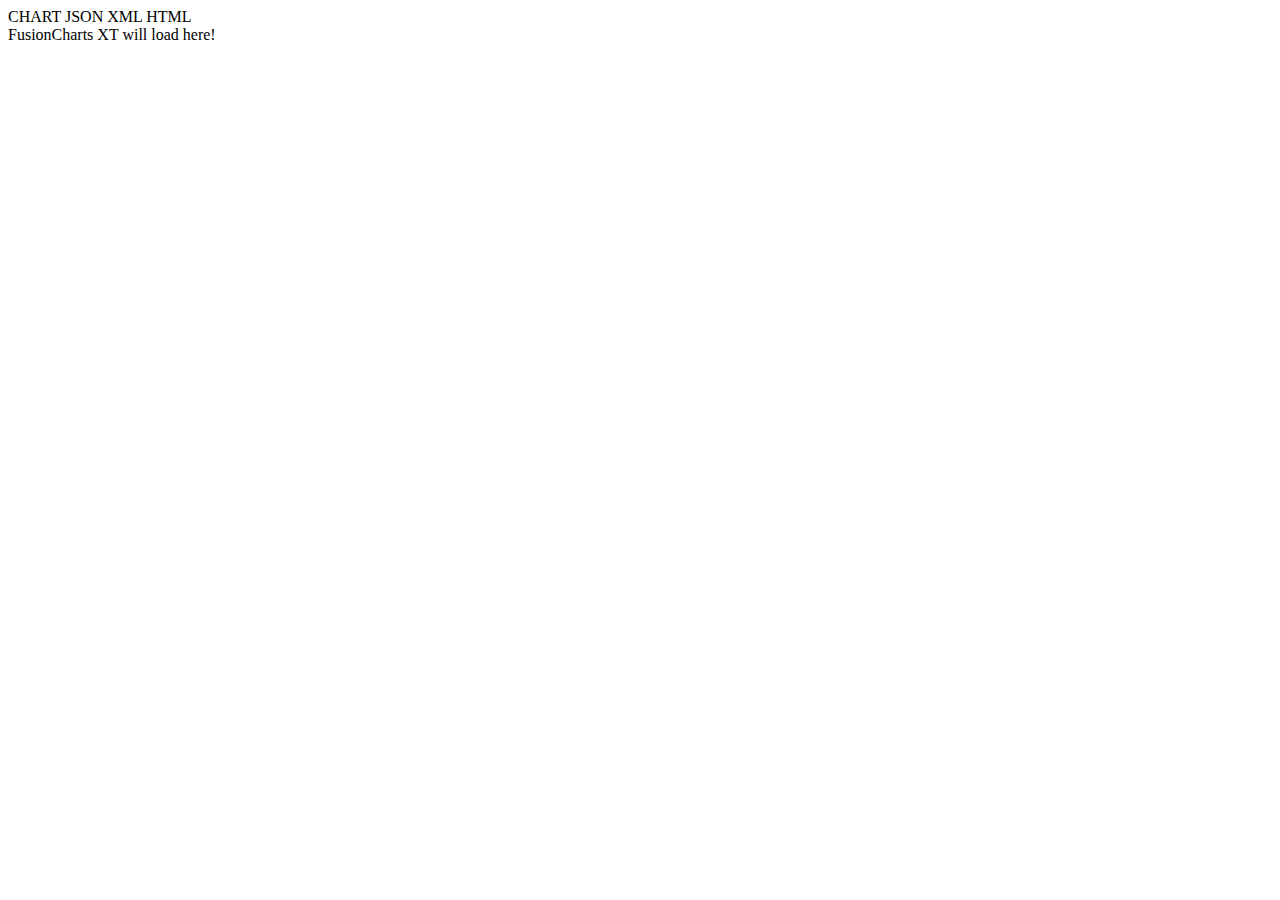
<file: demos/pyramidchart.html>
CHART
JSON
XML
HTML
<html>
<head>
<title>My first chart using FusionCharts Suite XT</title>
<script type="text/javascript" src="http://static.fusioncharts.com/code/latest/fusioncharts.js"></script>
<script type="text/javascript" src="http://static.fusioncharts.com/code/latest/themes/fusioncharts.theme.fint.js?cacheBust=56"></script>
<script type="text/javascript">
    FusionCharts.ready(function(){
    var fusioncharts = new FusionCharts({
    type: 'pyramid',
    renderAt: 'chart-container',
    id: 'wealth-pyramid-chart',
    width: '500',
    height: '400',
    dataFormat: 'json',
    dataSource: {
        "chart": {
            "theme": "fint",
            "caption": "The Global Wealth Pyramid",
            "captionOnTop": "0",
            "captionPadding": "25",
            "alignCaptionWithCanvas": "1",
            "subcaption": "Credit Suisse 2013",
            "subCaptionFontSize": "12",
            "borderAlpha": "20",
            "is2D": "1",
            "bgColor": "#ffffff",
            "showValues": "1",
            "numberPrefix": "$",
            "numberSuffix": "M",
            "plotTooltext": "$label of world population is worth USD $value tn ",
            "showPercentValues": "1",
            "chartLeftMargin": "40"
        },
        "data": [{
            "label": "Successful Product",
            "value": ""
        }, {
            "label": "Self-Perpetuating",
            "value": ""
        }, {
            "label": "Retaining Users",
            "value": ""
        }, {
            "label": "Growing Engaged Users",
            "value": ""
        }]
    }
}
);
    fusioncharts.render();
    });
</script>
</head>
<body>
    <div id="chart-container">FusionCharts XT will load here!</div>
</body>
</html>
</file>
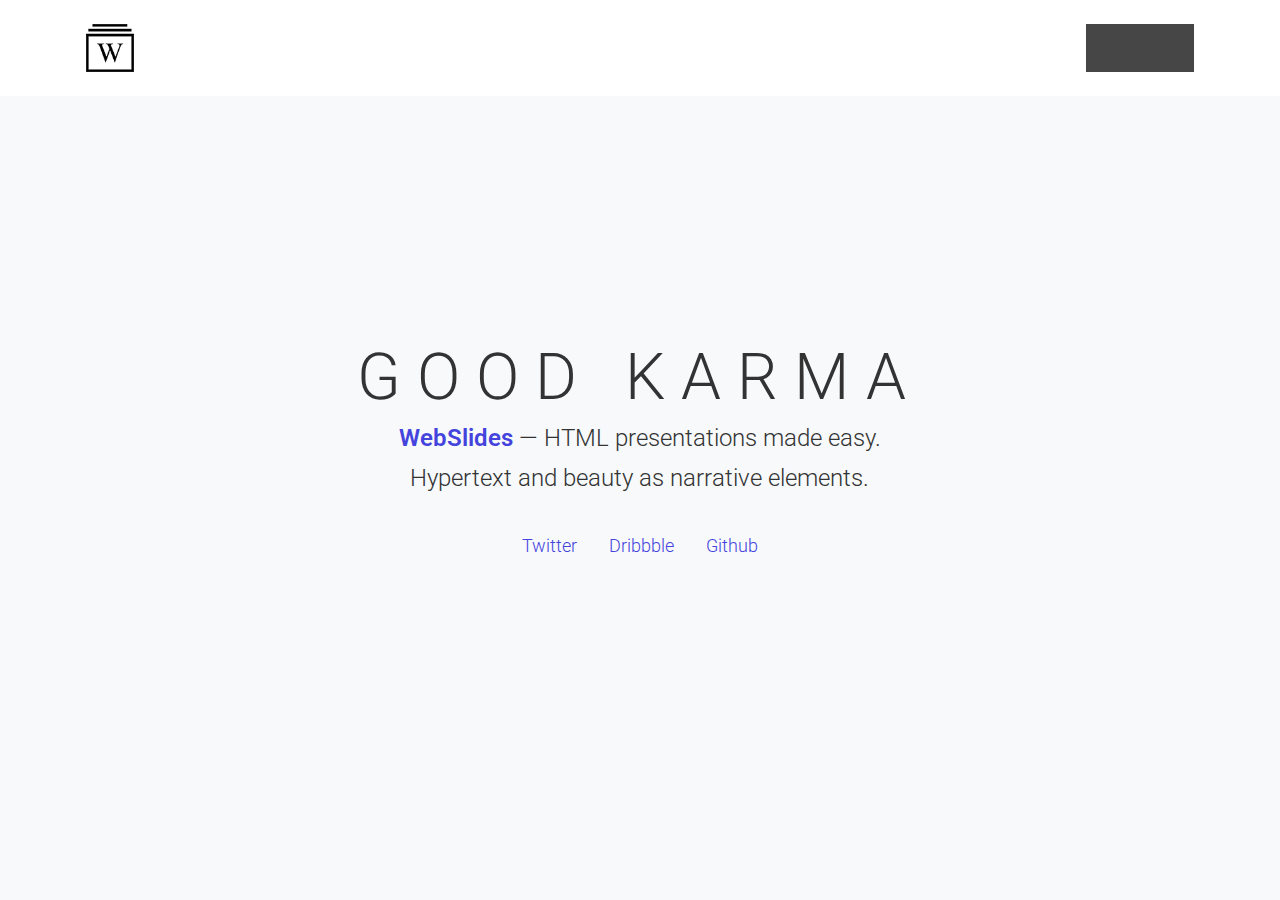
<file: demos/why-webslides.html>
<!doctype html>
<html lang="en" prefix="og: http://ogp.me/ns#">
  <head>
    <meta charset="utf-8">
    <meta name="viewport" content="width=device-width, initial-scale=1">

    <!-- CLEAN MARKUP = GOOD KARMA.
      Hi source code lover,

      you're a curious person and a fast learner ;)
      Let's make something beautiful together. Contribute on Github:
      https://github.com/webslides/webslides

      Thanks!
    -->

    <!-- SEO -->
    <title>WebSlides: Why WebSlides is so inspiring?</title>
    <meta name="description" content="WebSlides is about good karma. Create your own HTML presentation instantly. Just the esentials.">

    <!-- URL CANONICAL -->
    <!-- <link rel="canonical" href="http://your-url.com/permalink"> -->

    <!-- Google Fonts -->
    <link href="https://fonts.googleapis.com/css?family=Roboto:100,100i,300,300i,400,400i,700,700i%7CMaitree:200,300,400,600,700&amp;subset=latin-ext" rel="stylesheet">

    <!-- CSS Base -->
    <link rel="stylesheet" type='text/css' media='all' href="../static/css/webslides.css">

    <!-- Optional - CSS SVG Icons (Font Awesome) -->
    <link rel="stylesheet" type="text/css" media="all" href="../static/css/svg-icons.css">

    <!-- SOCIAL CARDS (ADD YOUR INFO) -->

    <!-- FACEBOOK -->
    <meta property="og:url" content="http://your-url.com/permalink"> <!-- EDIT -->
    <meta property="og:type" content="article">
    <meta property="og:title" content="Why WebSlides? Good karma" />
    <meta property="og:description" content="WebSlides is a very effective way to engage young audiences, customers, teams..."> <!-- EDIT -->
    <meta property="og:updated_time" content="2017-01-04T16:27:50"> <!-- EDIT -->
    <meta property="og:image" content="https://webslides.tv/static/images/share-karma.jpg" > <!-- EDIT -->
    <meta property="og:image:width" content="800">
    <meta property="og:image:height" content="429">

    <!-- TWITTER -->
    <meta name="twitter:card" content="summary_large_image">
    <meta name="twitter:site" content="@webslides"> <!-- EDIT -->
    <meta name="twitter:creator" content="@jlantunez"> <!-- EDIT -->
    <meta name="twitter:title" content="Why WebSlides? Good karma"> <!-- EDIT -->
    <meta name="twitter:description" content="WebSlides is a very effective way to engage young audiences, customers, teams..."> <!-- EDIT -->
    <meta name="twitter:image" content="https://webslides.tv/static/images/share-karma.jpg"> <!-- EDIT -->

    <!-- FAVICONS -->
    <link rel="shortcut icon" sizes="16x16" href="../static/images/favicons/favicon.png">
    <link rel="shortcut icon" sizes="32x32" href="../static/images/favicons/favicon-32.png">
    <link rel="apple-touch-icon icon" sizes="76x76" href="../static/images/favicons/favicon-76.png">
    <link rel="apple-touch-icon icon" sizes="120x120" href="../static/images/favicons/favicon-120.png">
    <link rel="apple-touch-icon icon" sizes="152x152" href="../static/images/favicons/favicon-152.png">
    <link rel="apple-touch-icon icon" sizes="180x180" href="../static/images/favicons/favicon-180.png">
    <link rel="apple-touch-icon icon" sizes="192x192" href="../static/images/favicons/favicon-192.png">

    <!-- Android -->
    <meta name="mobile-web-app-capable" content="yes">
    <meta name="theme-color" content="#333333">
  </head>
  <body>
    <header role="banner">
      <nav role="navigation">
        <p class="logo"><a href="../index.html" title="WebSlides">WebSlides</a></p>
        <ul>
          <li class="github">
            <a rel="external" href="https://github.com/webslides/webslides" title="Github">
              <svg class="fa-github">
                <use xlink:href="#fa-github"></use>
              </svg>
              <em>WebSlides</em>
            </a>
          </li>
          <li class="twitter">
            <a rel="external" href="https://twitter.com/webslides" title="Twitter">
              <svg class="fa-twitter">
                <use xlink:href="#fa-twitter"></use>
              </svg>
              <em>@WebSlides</em>
            </a>
          </li>
          <!--  <li class="dribbble"><a rel="external" href="http://dribbble.com/webslides" title="Dribbble"><svg class="fa-dribbble"><use xlink:href="#fa-dribbble"></use></svg> <em>webslides</em></a></li> -->
        </ul>
      </nav>
    </header>

    <main role="main">
      <article id="webslides" class="vertical">

        <!-- Quick Guide
          - Each parent <section> in the <article id="webslides"> element is an individual slide.
          - Vertical sliding = <article id="webslides" class="vertical">
          - <div class="wrap"> = container 90% / <div class="wrap size-50"> = 45%;
        -->

        <section>
          <!--.wrap = container (width: 90%) -->
          <div class="wrap aligncenter">
            <h1 class="text-landing">Good Karma</h1>
            <p class="text-intro">
              <strong><a href="http://webslides.tv/">WebSlides</a></strong> &mdash; HTML presentations made easy. <br>
              Hypertext and beauty as narrative elements.
            </p>
            <nav>
               <ul>
                 <li><a href="https://twitter.com/webslides">Twitter</a></li>
                 <li><a href="https://dribbble.com/tags/webslides">Dribbble</a></li>
                 <li><a href="https://github.com/webslides/webslides">Github</a></li>
               </ul>
             </nav>
          </div>
          <!-- .end .wrap -->
        </section>
        <section class="bg-black aligncenter">
          <!-- Overlay/Opacity: [class*="bg-"] > .background.dark or .light -->
          <span class="background" style="background-image:url('https://source.unsplash.com/OkAAx4mI2Hc/')"></span>
          <!-- background with a frame frame -->
          <span class="background frame"></span>
          <!--.wrap = container (width: 90%) -->
          <div class="wrap fadeInUp">
            <h1>
              Everyone
              <svg class="fa-heart-o">
                <use xlink:href="#fa-heart-o"></use>
              </svg>
              Stories
            </h1>
          </div>
          <!-- .end .wrap -->
        </section>
        <section>
          <!--.wrap = container (width: 90%) -->
          <div class="wrap">
            <!-- alignment [class*="content-"] = container max-width:50% = 600px -->
            <div class="content-center">
              <h2><strong>Why WebSlides?</strong></h2>
              <blockquote>
                <p>"I feel guilty as a web designer when I have to use PowerPoint and Keynote. So I made <a href="https://twitter.com/search?q=%23webslides&amp;src=typd">#WebSlides</a>."</p>
                <p><cite> <img class="avatar-40" src="../static/images/avatar.jpg" alt="Avatar"> <a href="http://twitter.com/jlantunez/">@jlantunez</a>.</cite></p>
              </blockquote>
            </div>
          </div>
          <!-- .end .wrap -->
        </section>
        <section>
          <!--.wrap = container (width: 90%) -->
          <div class="wrap">
            <div class="grid vertical-align">
              <div class="column">
                <h3><strong>WebSlides is really easy</strong></h3>
                <p class="text-intro">Each parent <code>&lt;section&gt;</code> in the #webslides element is an individual slide. </p>
                <p>Code is clean, scalable, and well documented. It uses <strong>intuitive markup</strong> with popular naming conventions. There's no need to overuse classes or nesting. <strong>Based on <a href="https://github.com/jennschiffer/SimpleSlides">SimpleSlides</a>, by <a href="http://jennmoney.biz">Jenn Schiffer</a></strong> :)</p>
              </div>
              <!-- .end .column -->
              <div class="column">
                <pre>&lt;article id="webslides"&gt;
  <span class="code-comment">&lt;!-- Slide 1 --&gt;</span>
  &lt;section&gt;
    &lt;h1&gt;Design for trust&lt;/h1&gt;
  &lt;/section&gt;
  <span class="code-comment">&lt;!-- Slide 2 --&gt;</span>
  &lt;section class="bg-primary"&gt;
    &lt;div class="wrap"&gt;
      &lt;h2&gt;.wrap = container (width: 90%)&lt;/h2&gt;
    &lt;/div&gt;
  &lt;/section&gt;
&lt;/article&gt;
</pre>
              </div>
              <!-- .end .column -->
            </div>
            <!-- .end .grid -->
          </div>
          <!-- .end .wrap -->
        </section>
        <section>
          <!--.wrap = container (width: 90%) -->
          <div class="wrap">
            <div class="content-left">
              <h2>WebSlides was made to inspire people.</h2>
            </div>
            <div class="content-left">
            <p>There are excellent presentation tools out there. WebSlides is <strong>an open source solution</strong> for telling stories. Hypertext and beauty as narrative elements.</p>
            </div>
            <ul class="flexblock features">
              <li>
                <div>
                  <h2>
                    <span>&rarr;</span>
                    Keyboard navigation
                  </h2>
                  with arrow keys.
                </div>
              </li>
              <li>
                <div>
                  <h2>
                    <svg class="fa-link">
                      <use xlink:href="#fa-link"></use>
                    </svg>
                    Go to a specific slide
                  </h2>
                  URL: #slide=number
                </div>
              </li>
              <li>
                <div>
                  <h2>
                    <svg class="fa-clock o">
                      <use xlink:href="#fa-clock-o"></use>
                    </svg>
                    Slide counter
                  </h2>
                  Current/Total number.
                </div>
              </li>
            </ul>
          </div>
          <!-- .end .wrap -->
        </section>
        <section>
          <div class="wrap">
            <ul class="flexblock features">
              <li>
                <div>
                  <h2><span>100<sup>%</sup></span> customizable</h2>
                  Well documented.
                </div>
              </li>
              <li>
                <div>
                  <h2>
                    <span>40<sup>+</sup></span>
                    Beautiful Components
                  </h2>
                  Covers, cards, quotes...
                </div>
              </li>
              <li>
                <div>
                  <h2>
                    <svg class="fa-list">
                      <use xlink:href="#fa-list"></use>
                    </svg>
                    Flexible blocks
                  </h2>
                  with auto-fill and equal height.
                </div>
              </li>
              <li>
                <div>
                  <h2>
                    <svg class="fa-text-height">
                      <use xlink:href="#fa-text-height"></use>
                    </svg>
                    Vertical rhythm
                  </h2>
                  Use multiples of 8.
                </div>
              </li>
              <li>
                <div>
                  <h2>
                    <svg class="fa-language">
                      <use xlink:href="#fa-language"></use>
                    </svg>
                    Fade transition
                  </h2>
                  to all slides.
                </div>
              </li>
              <li>
                <div>
                  <h2>
                    <span>500<sup>+</sup></span>
                    SVG Icons
                  </h2>
                  Font Awesome Kit.
                </div>
              </li>
            </ul>
          </div>
          <!-- .end .wrap -->
        </section>
        <section>
          <div class="wrap">
            <div class="grid vertical-align">
              <div class="column">
                <h3>Support</h3>
                <p>Making a beautiful HTML presentation has never been so rewarding.</p>
                <ul class="description">
                  <li><strong>Demos:</strong> <a href="../demos/landings.html">Landings</a> &middot; <a href="../demos/portfolios.html">Portfolios</a></li>
                  <li><strong>Docs:</strong> <a href="../demos/components.html" title="WebSlides Components">Components</a> &middot; <a href="../demos/classes.html" title="WebSlides Classes">Classes</a></li>
                  <li><strong>Tags:</strong> <a href="https://dribbble.com/tags/webslides" title="WebSlides Screenshots">Dribbble</a> &middot; <a href="https://instagram.com/webslides" title="WebSlides Screenshots">Instagram</a></li>
                </ul>
              </div>
              <div class="column">
                <a href="https://github.com/webslides/webslides" title="Github"><img class="aligncenter" src="../static/images/setup.png" alt="WebSlides Files"></a>
              </div>
              <div class="column">
                <h3>Extensible</h3>
                <p>The best way to inspire with your content is to connect on a personal level:</p>
                <ul class="description">
                  <li>
                    <strong>Animations:</strong> <a href="https://github.com/daneden/animate.css/" title="Animate.css">
                    Animate.css</a>.
                  </li>
                  <li>
                    <strong>Images:</strong> <a href="http://unsplash.com" title="Unsplash">Unsplash</a>.
                  </li>
                  <li>
                    <strong>Videos:</strong> <a href="https://pixabay.com/en/videos" title="Pixabay"> Pixabay</a>.
                  </li>
                </ul>
              </div>
            </div>
            <!-- end .grid-->
          </div>
          <!-- end .wrap-->
        </section>
        <section class="bg-apple aligncenter">
          <span class="background-right-bottom" style="background-image:url('https://webslides.tv/static/images/tim-cook.png')"></span>
          <div class="wrap">
            <h2>One more thing...</h2>
            <p class="fadeInUp"><a href="../demos/keynote.html">Make your keynote &mdash; <code>.bg-apple</code></a></p>
          </div>
          <!-- .end .wrap -->
        </section>

      </article>
    </main>
    <!--main-->

    <!-- Required -->
    <script src="../static/js/webslides.js"></script>

    <!-- Autoslide 5 seconds. If you don't want autoslide, remove: {autoslide: 5000} -->
    <script>
      window.ws = new WebSlides({ autoslide: 5000 });
    </script>

    <!-- OPTIONAL - svg-icons.js (fontastic.me - Font Awesome as svg icons) -->
    <script defer src="../static/js/svg-icons.js"></script>

  </body>
</html>
</file>
<file: static/css/svg-icons.css>
/*=====================================================
Important! 
/js/svg-icons.js is required.
======================================================= */

/*=====================================================
Font Awesome 4.4 as SVG Icons via http://fontastic.me  
class = .fa- (Go to https://fortawesome.github.io/Font-Awesome/icons/)

SVG ICONS - Don't use icon fonts: 
https://speakerdeck.com/ninjanails/death-to-fa-fonts
======================================================= */

svg {
	display: inline-block;
	vertical-align: middle;
	width: 1em;
	height: 1em;

}
[class*="fa-"].large{font-size: 8rem;}


.fa-glass {
	width: 1.0000000298023224em;
}

.fa-music {
	width: 0.8571396097540855em;
}

.fa-search {
	width: 0.9285706554849185em;
}

.fa-envelope-o {
	width: 1.000000972300768em;
}

.fa-heart {
	width: 0.9999999646097422em;
}

.fa-star {
	width: 0.9285713043063879em;
}

.fa-star-o {
	width: 0.9285713043063879em;
}

.fa-user {
	width: 0.785713868836563em;
}

.fa-film {
	width: 1.071429569274187em;
}

.fa-th-large {
	width: 0.9285712415972966em;
}

.fa-th {
	width: 1.0000000521540642em;
}

.fa-th-list {
	width: 1.0000000521540642em;
}

.fa-check {
	width: 1.0000000596046448em;
}

.fa-close {
	width: 0.7857149094343185em;
}

.fa-search-plus {
	width: 0.9285706554849185em;
}

.fa-search-minus {
	width: 0.9285706554849185em;
}

.fa-power-off {
	width: 0.8571455205480252em;
}

.fa-signal {
	width: 0.9999999916180968em;
}

.fa-trash-o {
	width: 0.7857138803228736em;
}

.fa-home {
	width: 0.928572153672576em;
}

.fa-file-o {
	width: 0.8571445867419243em;
}

.fa-clock-o {
	width: 0.8571425850192682em;
}

.fa-road {
	width: 1.0714228972792625em;
}

.fa-download {
	width: 0.9285713359713554em;
}

.fa-arrow-circle-o-down {
	width: 0.8571425850192682em;
}

.fa-arrow-circle-o-up {
	width: 0.8571425850192682em;
}

.fa-inbox {
	width: 0.8571455143392086em;
}

.fa-play-circle-o {
	width: 0.8571425850192682em;
}

.fa-repeat {
	width: 0.8571445668737852em;
}

.fa-refresh {
	width: 0.8571436268589423em;
}

.fa-list-alt {
	width: 1.000000972300768em;
}

.fa-lock {
	width: 1.000000972300768em;
}

.fa-flag {
	width: 1.0357158780097961em;
}

.fa-headphones {
	width: 0.9285684004426003em;
}

.fa-volume-off {
	width: 0.42857232317328453em;
}

.fa-volume-down {
	width: 0.642858412116766em;
}

.fa-volume-up {
	width: 0.9285729192197323em;
}

.fa-qrcode {
	width: 0.7857138514518738em;
}

.fa-tag {
	width: 0.8454238213598728em;
}

.fa-tags {
	width: 1.0597098506987095em;
}

.fa-book {
	width: 0.9302451089024544em;
}

.fa-bookmark {
	width: 0.7142852507531643em;
}

.fa-print {
	width: 0.9285733308643103em;
}

.fa-camera {
	width: 1.0714288031060732em;
}

.fa-font {
	width: 0.9285733103752136em;
}

.fa-bold {
	width: 0.7857098877429962em;
}

.fa-italic {
	width: 0.5714278221130371em;
}

.fa-text-height {
	width: 1.000002734363079em;
}

.fa-text-width {
	width: 0.857142724096775em;
}

.fa-align-left {
	width: 0.9999999664723873em;
}

.fa-align-center {
	width: 1.0000009797513485em;
}

.fa-align-right {
	width: 1.0000009797513485em;
}

.fa-align-justify {
	width: 1.0000009797513485em;
}

.fa-list {
	width: 0.9999999906867743em;
}

.fa-dedent {
	width: 0.9999989476054907em;
}

.fa-indent {
	width: 0.9999989476054907em;
}

.fa-video-camera {
	width: 0.9999980057277753em;
}

.fa-image {
	width: 1.071429569274187em;
}

.fa-pencil {
	width: 0.8454248607158661em;
}

.fa-map-marker {
	width: 0.8714316554367542em;
	margin-top: -0.2em;
}

.fa-adjust {
	width: 0.8571425850192682em;
}

.fa-tint {
	width: 0.8714316815137863em;
}

.fa-edit {
	width: 0.9955342138805463em;
}

.fa-share-square-o {
	width: 0.9285693491497113em;
}

.fa-check-square-o {
	width: 0.9280096615352704em;
}

.fa-arrows {
	width: 0.9999999888241291em;
}

.fa-step-backward {
	width: 0.5714307241141796em;
}

.fa-fast-backward {
	width: 1.000000935047865em;
}

.fa-backward {
	width: 0.9966524690389633em;
}

.fa-play {
	width: 0.7851562518626451em;
}

.fa-pause {
	width: 0.8571436069905758em;
}

.fa-stop {
	width: 0.8571436069905758em;
}

.fa-forward {
	width: 0.8604901600629091em;
}

.fa-fast-forward {
	width: 0.9999990034848452em;
}

.fa-step-forward {
	width: 0.5714267063885927em;
}

.fa-eject {
	width: 0.85825614631176em;
}

.fa-chevron-left {
	width: 0.7500009983778em;
}

.fa-chevron-right {
	width: 0.6785712540149689em;
}

.fa-plus-circle {
	width: 0.8571425850192682em;
}

.fa-minus-circle {
	width: 0.8571425850192682em;
}

.fa-times-circle {
	width: 0.8571425850192682em;
}

.fa-check-circle {
	width: 0.8571425850192682em;
}

.fa-question-circle {
	width: 0.8571425850192682em;
}

.fa-info-circle {
	width: 0.8571425850192682em;
}

.fa-crosshairs {
	width: 0.8571436069905758em;
}

.fa-times-circle-o {
	width: 0.8571425850192682em;
}

.fa-check-circle-o {
	width: 0.8571425850192682em;
}

.fa-ban {
	width: 0.8571426247557004em;
}

.fa-arrow-left {
	width: 0.8928571492433548em;
}

.fa-arrow-right {
	width: 0.8214280630151052em;
}

.fa-arrow-up {
	width: 0.9285692870616913em;
}

.fa-arrow-down {
	width: 0.9285712018609047em;
}

.fa-mail-forward {
	width: 1.0000031888484955em;
}

.fa-expand {
	width: 0.8571445606648922em;
}

.fa-compress {
	width: 0.8571445886045694em;
}

.fa-plus {
	width: 0.785714827477932em;
}

.fa-minus {
	width: 0.7857138440012932em;
}

.fa-asterisk {
	width: 0.9285713285207748em;
}

.fa-exclamation-circle {
	width: 0.8571425850192682em;
}

.fa-leaf {
	width: 0.9999980080174282em;
}

.fa-fire {
	width: 0.7857128586620092em;
}

.fa-eye {
	width: 0.9999980051070452em;
}

.fa-eye-slash {
	width: 1.000001983717084em;
}

.fa-exclamation-triangle {
	width: 0.9999999636784196em;
}

.fa-plane {
	width: 0.7860879210056737em;
}

.fa-calendar {
	width: 0.9285707051554937em;
}

.fa-random {
	width: 0.9999999022111297em;
}

.fa-comment {
	width: 0.9999974196152834em;
}

.fa-magnet {
	width: 0.8571425850192682em;
}

.fa-chevron-up {
	width: 0.9999999701976776em;
}

.fa-chevron-down {
	width: 0.9999999850988388em;
}

.fa-retweet {
	width: 1.0714306645095348em;
}

.fa-shopping-cart {
	width: 0.9285732470452785em;
}

.fa-folder {
	width: 0.9285712813336886em;
}

.fa-folder-open {
	width: 1.0485479356721044em;
}

.fa-arrows-v {
	width: 0.42857228219509125em;
}

.fa-arrows-h {
	width: 1.000000972300768em;
}

.fa-bar-chart {
	width: 1.1428574323654175em;
}



.fa-camera-retro {
	width: 1.0000000074505806em;
}

.fa-key {
	width: 0.9391738375027963em;
}

.fa-cogs {
	width: 1.0714287403970957em;
}

.fa-comments {
	width: 1.0000034073991628em;
}

.fa-thumbs-o-up {
	width: 0.8571465983986855em;
}

.fa-thumbs-o-down {
	width: 0.8571435585618019em;
}

.fa-star-half {
	width: 0.4642870929092169em;
}

.fa-heart-o {
	width: 1.0000009778887033em;
}

.fa-sign-out {
	width: 0.875000032285854em;
}

.fa-linkedin-square {
	width: 0.8571416462459638em;
}

.fa-thumb-tack {
	width: 0.6428600810468197em;
}

.fa-external-link {
	width: 0.9999981845417096em;
}

.fa-sign-in {
	width: 0.8571436069905758em;
}

.fa-trophy {
	width: 0.9285706554849185em;
}

.fa-upload {
	width: 0.9285723492503166em;
}

.fa-lemon-o {
	width: 0.8565869312733412em;
}

.fa-phone {
	width: 0.7857128540053964em;
}

.fa-square-o {
	width: 0.7857118571796491em;
}

.fa-bookmark-o {
	width: 0.7142852507531643em;
}

.fa-phone-square {
	width: 0.8571416462459638em;
}

.fa-unlock {
	width: 1.000000972300768em;
}

.fa-credit-card {
	width: 1.0714279003441334em;
}

.fa-feed {
	width: 0.7864560410380363em;
}

.fa-hdd-o {
	width: 0.8571435995399952em;
}

.fa-bullhorn {
	width: 1.000001672655344em;
}

.fa-bell-o {
	width: 0.999999426305294em;
}

.fa-certificate {
	width: 0.8571425257250667em;
}

.fa-hand-o-right {
	width: 1.0000000074505806em;
}

.fa-hand-o-left {
	width: 0.9999989792704582em;
}

.fa-hand-o-up {
	width: 0.8571425552167966em;
}

.fa-hand-o-down {
	width: 0.8571416288614273em;
}

.fa-arrow-circle-left {
	width: 0.8571425850192682em;
}

.fa-arrow-circle-right {
	width: 0.8571425850192682em;
}

.fa-arrow-circle-up {
	width: 0.8571425850192682em;
}

.fa-arrow-circle-down {
	width: 0.8571425850192682em;
}

.fa-wrench {
	width: 0.9391775503754616em;
}

.fa-tasks {
	width: 1.0000009797513485em;
}

.fa-filter {
	width: 0.7857138165272772em;
}

.fa-arrows-alt {
	width: 0.857147540897131em;
}

.fa-group {
	width: 1.071428755919138em;
}

.fa-chain {
	width: 0.9285723119974136em;
}

.fa-cloud {
	width: 1.0714285423358234em;
}

.fa-flask {
	width: 0.9285696372389793em;
}

.fa-cut {
	width: 0.9975810423493385em;
}

.fa-copy {
	width: 1.0000010058283806em;
}

.fa-paperclip {
	width: 0.7857148349285126em;
}

.fa-floppy-o {
	width: 0.8571445867419243em;
}

.fa-square {
	width: 0.8571416462459638em;
}

.fa-bars {
	width: 0.8571436069905758em;
}

.fa-list-ul {
	width: 1.0000010132789612em;
}

.fa-list-ol {
	width: 1.0083701331168413em;
}

.fa-strikethrough {
	width: 0.9999989485368133em;
}

.fa-underline {
	width: 0.8571445560082793em;
}

.fa-table {
	width: 0.9285723157227039em;
}

.fa-magic {
	width: 0.9436386581510305em;
}

.fa-truck {
	width: 1.0357128381729126em;
}

.fa-pinterest {
	width: 0.8571391701698303em;
}

.fa-pinterest-square {
	width: 0.8571406031646802em;
}

.fa-google-plus-square {
	width: 0.8571416462459638em;
}

.fa-google-plus {
	width: 1.2857149516544268em;
}

.fa-money {
	width: 1.0714295767247677em;
}

.fa-caret-down {
	width: 0.571429718285799em;
}

.fa-caret-up {
	width: 0.5714296959340572em;
}

.fa-caret-left {
	width: 0.3928574174642563em;
}

.fa-caret-right {
	width: 0.32142970090126255em;
}

.fa-columns {
	width: 0.9285723157227039em;
}

.fa-sort {
	width: 0.5714296959340572em;
}

.fa-sort-desc {
	width: 0.571429718285799em;
}

.fa-sort-asc {
	width: 0.5714296959340572em;
}

.fa-envelope {
	width: 1.0000022239983082em;
}

.fa-linkedin {
	width: 0.8571429451305903em;
}

.fa-rotate-left {
	width: 0.8571445606648922em;
}

.fa-gavel {
	width: 1.0106014609336853em;
}

.fa-dashboard {
	width: 1.000001922249794em;
}

.fa-comment-o {
	width: 0.9999974196152834em;
}

.fa-comments-o {
	width: 1.0000035266084524em;
}

.fa-bolt {
	width: 1.000000972300768em;
}

.fa-sitemap {
	width: 1.0000010058283806em;
}

.fa-umbrella {
	width: 0.9285703394562006em;
}

.fa-clipboard {
	width: 1.000001959502697em;
}

.fa-lightbulb-o {
	width: 0.5714296922087669em;
}

.fa-exchange {
	width: 0.9999989476054907em;
}

.fa-cloud-download {
	width: 1.0714285423358234em;
}

.fa-cloud-upload {
	width: 1.0714285423358234em;
}

.fa-user-md {
	width: 0.785713868836563em;
}

.fa-stethoscope {
	width: 0.7857138092319147em;
}

.fa-suitcase {
	width: 1.000000116725687em;
}

.fa-bell {
	width: 0.999999426305294em;
}

.fa-coffee {
	width: 1.0357122694451846em;
}

.fa-cutlery {
	width: 0.7857128530740738em;
}

.fa-file-text-o {
	width: 0.8571445867419243em;
}

.fa-building-o {
	width: 1.000000116725687em;
}

.fa-hospital-o {
	width: 1.000000116725687em;
}

.fa-ambulance {
	width: 1.1071423441171646em;
}

.fa-medkit {
	width: 1.000000116725687em;
}

.fa-fighter-jet {
	width: 1.0714295953512192em;
}

.fa-beer {
	width: 0.9642851203680038em;
}

.fa-h-square {
	width: 0.8571416462459638em;
}

.fa-plus-square {
	width: 0.8571416462459638em;
}

.fa-angle-double-left {
	width: 0.5892861261963844em;
}

.fa-angle-double-right {
	width: 0.5535723362118006em;
}

.fa-angle-double-up {
	width: 0.642861433327198em;
}

.fa-angle-double-down {
	width: 0.6428574100136757em;
}

.fa-angle-left {
	width: 0.3750009909272194em;
}

.fa-angle-right {
	width: 0.3392861280590296em;
}

.fa-angle-up {
	width: 0.642861433327198em;
}

.fa-angle-down {
	width: 0.6428574100136757em;
}

.fa-desktop {
	width: 1.071435708552599em;
}

.fa-laptop {
	width: 1.071429569274187em;
}

.fa-tablet {
	width: 1.071429569274187em;
}

.fa-mobile {
	width: 1.071429569274187em;
}

.fa-circle-o {
	width: 0.8571425850192682em;
}

.fa-quote-left {
	width: 0.9285713583230972em;
}

.fa-quote-right {
	width: 0.9285713285207748em;
}

.fa-spinner {
	width: 1.0000000596046448em;
}

.fa-circle {
	width: 0.8571425850192682em;
}

.fa-mail-reply {
	width: 1.0000029690563679em;
}

.fa-folder-o {
	width: 0.9285712813336886em;
}

.fa-folder-open-o {
	width: 1.0652896141011752em;
}

.fa-smile-o {
	width: 0.8571425850192682em;
}

.fa-frown-o {
	width: 0.8571425850192682em;
}

.fa-meh-o {
	width: 0.8571425850192682em;
}

.fa-gamepad {
	width: 1.0714295854171496em;
}

.fa-keyboard-o {
	width: 1.0714286640286446em;
}

.fa-flag-o {
	width: 1.0357160121202469em;
}

.fa-flag-checkered {
	width: 1.0357160121202469em;
}

.fa-terminal {
	width: 0.9358262214809656em;
}

.fa-code {
	width: 1.0714276805520058em;
}

.fa-mail-reply-all {
	width: 0.9999999292194843em;
}

.fa-star-half-empty {
	width: 0.9285682821646333em;
}

.fa-location-arrow {
	width: 0.7859947793185711em;
}

.fa-crop {
	width: 0.9285703515633941em;
}

.fa-code-fork {
	width: 0.5714296698570251em;
}

.fa-chain-broken {
	width: 0.9285713344191509em;
}

.fa-question {
	width: 0.6221200153231621em;
}

.fa-info {
	width: 0.857143547385931em;
}

.fa-exclamation {
	width: 0.857143547385931em
}

.fa-superscript {
	width: 0.8588164150714874em;
}

.fa-subscript {
	width: 0.8599326312541962em;
}

.fa-eraser {
	width: 1.071428793715313em;
}

.fa-puzzle-piece {
	width: 0.9285733483266085em;
}

.fa-microphone {
	width: 0.6428574770689011em;
}

.fa-microphone-slash {
	width: 0.7857128698378801em;
}

.fa-shield {
	width: 0.7142831720411777em;
}

.fa-calendar-o {
	width: 0.9285707051554937em;
}

.fa-fire-extinguisher {
	width: 0.7845058117527515em;
}

.fa-rocket {
	width: 0.9441959485411644em;
}

.fa-maxcdn {
	width: 0.9815869629383087em;
}

.fa-chevron-circle-left {
	width: 0.8571425850192682em;
}

.fa-chevron-circle-right {
	width: 0.8571425850192682em;
}

.fa-chevron-circle-up {
	width: 0.8571425850192682em;
}

.fa-chevron-circle-down {
	width: 0.8571425850192682em;
}

.fa-html5 {
	width: 0.7857138514518738em;
}

.fa-css3 {
	width: 1.0000000596046448em;
}

.fa-anchor {
	width: 0.9999980125576258em;
}

.fa-unlock-alt {
	width: 1.000000972300768em;
}

.fa-bullseye {
	width: 0.8571425850192682em;
}

.fa-ellipsis-h {
	width: 0.7857148125767708em;
}

.fa-ellipsis-v {
	width: 0.21428712457418442em;
}

.fa-rss-square {
	width: 0.8571416462459638em;
}

.fa-play-circle {
	width: 0.8571425850192682em;
}

.fa-ticket {
	width: 1.0005576871335506em;
}

.fa-minus-square {
	width: 0.8571416462459638em;
}

.fa-minus-square-o {
	width: 0.7857118571796491em;
}

.fa-level-up {
	width: 0.5734755680896342em;
}

.fa-level-down {
	width: 0.5731032819021493em;
}

.fa-check-square {
	width: 0.8571416462459638em;
}

.fa-pencil-square {
	width: 0.8571416462459638em;
}

.fa-external-link-square {
	width: 0.8571416462459638em;
}

.fa-share-square {
	width: 0.8571416462459638em;
}

.fa-caret-square-o-down {
	width: 0.8571416462459638em;
}

.fa-caret-square-o-up {
	width: 0.8571416462459638em;
}

.fa-caret-square-o-right {
	width: 0.8571416462459638em;
}

.fa-eur {
	width: 0.565288751386106em;
}

.fa-gbp {
	width: 0.5691953515633941em;
}

.fa-dollar {
	width: 0.5691973492503166em;
}

.fa-inr {
	width: 0.5011180695146322em;
}

.fa-cny {
	width: 0.5731013106415048em;
}

.fa-rouble {
	width: 0.7142853057011962em;
}

.fa-krw {
	width: 1.0000009899958968em;
}

.fa-bitcoin {
	width: 0.736978217959404em;
}

.fa-file {
	width: 0.8571426197886467em;
}

.fa-file-text {
	width: 0.8571426197886467em;
}

.fa-sort-alpha-asc {
	width: 0.9428952634334564em;
}

.fa-sort-alpha-desc {
	width: 0.9428952634334564em;
}

.fa-sort-amount-asc {
	width: 1.0159967839717865em;
}

.fa-sort-amount-desc {
	width: 1.0159967839717865em;
}

.fa-sort-numeric-asc {
	width: 0.8452380001544952em;
}

.fa-sort-numeric-desc {
	width: 0.8452380001544952em;
}

.fa-thumbs-up {
	width: 0.8928591571748257em;
}

.fa-thumbs-down {
	width: 0.8928584419190884em;
}

.fa-youtube-square {
	width: 0.8571416462459638em;
}

.fa-youtube {
	width: 0.8571435324847698em;
}

.fa-xing {
	width: 0.786087267100811em;
}

.fa-xing-square {
	width: 0.8571416462459638em;
}

.fa-youtube-play {
	width: 1.0000000305008143em;
}

.fa-stack-overflow {
	width: 0.8571415841579437em;
}

.fa-instagram {
	width: 0.8571416462459638em;
}

.fa-flickr {
	width: 0.8571436131993941em;
}

.fa-adn {
	width: 0.8571425850192682em;
}

.fa-bitbucket {
	width: 0.78617824614048em;
}

.fa-bitbucket-square {
	width: 0.8571416462459638em;
}

.fa-tumblr {
	width: 0.6093739867210388em;
}

.fa-tumblr-square {
	width: 0.8571416462459638em;
}

.fa-long-arrow-down {
	width: 0.42857166891917586em;
}

.fa-long-arrow-up {
	width: 0.4285729229450226em;
}

.fa-long-arrow-left {
	width: 1.0357138589024544em;
}

.fa-long-arrow-right {
	width: 0.9642862295731902em;
}

.fa-female {
	width: 0.7142941057682037em;
}

.fa-male {
	width: 0.5714317113161087em;
}

.fa-gittip {
	width: 0.8571425850192682em;
}

.fa-sun-o {
	width: 1.0000000223517418em;
}

.fa-moon-o {
	width: 0.8213352287809048em;
}

.fa-archive {
	width: 1.0000020563602448em;
}

.fa-bug {
	width: 0.9285741709172726em;
}

.fa-vk {
	width: 1.0777527708560228em;
}

.fa-weibo {
	width: 1.0041852121551074em;
}

.fa-renren {
	width: 0.8571416437625885em;
}

.fa-pagelines {
	width: 0.7823682955154254em;
}

.fa-stack-exchange {
	width: 0.7142871618270874em;
}

.fa-arrow-circle-o-right {
	width: 0.8571425850192682em;
}

.fa-arrow-circle-o-left {
	width: 0.8571425850192682em;
}

.fa-caret-square-o-left {
	width: 0.8571416462459638em;
}

.fa-dot-circle-o {
	width: 0.8571425850192682em;
}

.fa-wheelchair {
	width: 0.9090400412678719em;
}

.fa-vimeo-square {
	width: 0.8571416462459638em;
}

.fa-try {
	width: 0.6428615320473909em;
}

.fa-plus-square-o {
	width: 0.7857118571796491em;
}

.fa-space-shuttle {
	width: 1.214285247027874em;
}

.fa-slack {
	width: 0.9285693690180779em;
}

.fa-envelope-square {
	width: 0.8571436131993941em;
}

.fa-wordpress {
	width: 1.0000000049670539em;
}

.fa-openid {
	width: 0.9999983335533216em;
}

.fa-bank {
	width: 1.0714267492294312em;
}

.fa-graduation-cap {
	width: 1.2857187371701002em;
}

.fa-yahoo {
	width: 0.8571445047855377em;
}

.fa-google {
	width: 0.8398430943489075em;
}

.fa-reddit {
	width: 1.0000000049670539em;
}

.fa-reddit-square {
	width: 0.8571416462459638em;
}

.fa-stumbleupon-circle {
	width: 0.8571425850192682em;
}

.fa-stumbleupon {
	width: 1.0714269926149882em;
}

.fa-delicious {
	width: 0.8571416462459638em;
}

.fa-digg {
	width: 1.1428574323654175em;
}

.fa-pied-piper {
	width: 0.8571416462459638em;
}

.fa-pied-piper-alt {
	width: 1.1372744292020798em;
}

.fa-drupal {
	width: 0.8571418623128011em;
}

.fa-joomla {
	width: 0.8571426148215924em;
}

.fa-language {
	width: 0.8571416030172259em;
}

.fa-fax {
	width: 1.0000000037252903em;
}

.fa-building {
	width: 0.7857138179242611em;
}

.fa-child {
	width: 0.7142872214317322em;
}

.fa-paw {
	width: 0.9285706828037519em;
}

.fa-spoon {
	width: 1.0000000298023224em;
}

.fa-cube {
	width: 0.9285703506320715em;
}

.fa-cubes {
	width: 1.2142920158803463em;
}

.fa-behance {
	width: 1.1428583860397339em;
}

.fa-behance-square {
	width: 0.8571436131993941em;
}

.fa-steam {
	width: 0.9999989867210388em;
}

.fa-steam-square {
	width: 0.8571436131992414em;
}

.fa-recycle {
	width: 1.0012093782424927em;
}

.fa-automobile {
	width: 1.1428605308756232em;
}

.fa-cab {
	width: 1.1428585043177009em;
}

.fa-tree {
	width: 0.8571485541760921em;
}

.fa-spotify {
	width: 0.8571425850192682em;
}

.fa-deviantart {
	width: 0.5714287161827087em;
}

.fa-soundcloud {
	width: 1.2857149858027697em;
}

.fa-database {
	width: 0.8571426197886467em;
}

.fa-file-pdf-o {
	width: 0.8571445867419243em;
}

.fa-file-word-o {
	width: 0.8571445867419243em;
}

.fa-file-excel-o {
	width: 0.8571445867419243em;
}

.fa-file-powerpoint-o {
	width: 0.8571445867419243em;
}

.fa-file-image-o {
	width: 0.8571445867419243em;
}

.fa-file-archive-o {
	width: 0.8571445867419243em;
}

.fa-file-audio-o {
	width: 0.8571445867419243em;
}

.fa-file-movie-o {
	width: 0.8571445867419243em;
}

.fa-file-code-o {
	width: 0.8571445867419243em;
}

.fa-vine {
	width: 0.857145681977272em;
}

.fa-codepen {
	width: 1.0000000298023224em;
}

.fa-jsfiddle {
	width: 1.1428555250167847em;
}

.fa-life-bouy {
	width: 1.0000000049670539em;
}

.fa-circle-o-notch {
	width: 0.9999980702996254em;
}

.fa-ra {
	width: 0.999438002705574em;
}

.fa-empire {
	width: 1.0000000049670539em;
}

.fa-git-square {
	width: 0.8571416462459638em;
}

.fa-git {
	width: 1.0000000447034836em;
}

.fa-hacker-news {
	width: 0.8571416462459638em;
}

.fa-tencent-weibo {
	width: 0.7142878770828247em;
}

.fa-qq {
	width: 1.0000018551945686em;
}

.fa-wechat {
	width: 1.142860472202301em;
}

.fa-paper-plane {
	width: 1.0009309110464528em;
}

.fa-paper-plane-o {
	width: 1.0005583113525063em;
}

.fa-history {
	width: 0.8571445606648922em;
}

.fa-circle-thin {
	width: 0.8571425850192682em;
}

.fa-header {
	width: 1.0000018998980522em;
}

.fa-paragraph {
	width: 0.7265684753656387em;
}

.fa-sliders {
	width: 0.8571425676345825em;
}

.fa-share-alt {
	width: 0.8571425974369049em;
}

.fa-share-alt-square {
	width: 0.8571416462459638em;
}

.fa-bomb {
	width: 1.0000009909272194em;
}

.fa-futbol-o {
	width: 1.0000000049670539em;
}

.fa-tty {
	width: 1.0000020181760192em;
}

.fa-binoculars {
	width: 1.0000019930303097em;
}

.fa-plug {
	width: 0.9999989569187164em;
}

.fa-slideshare {
	width: 1.000006040558219em;
}

.fa-twitch {
	width: 0.9999990165233612em;
}

.fa-yelp {
	width: 0.8580739721655846em;
}

.fa-newspaper-o {
	width: 1.1428594440221786em;
}

.fa-wifi {
	width: 1.142857201397419em;
}

.fa-calculator {
	width: 0.9285713012019414em;
}

.fa-google-wallet {
	width: 0.9977688640356064em;
}

.fa-cc-visa {
	width: 1.2857130939760282em;
}

.fa-cc-mastercard {
	width: 1.2857130939760282em;
}

.fa-cc-discover {
	width: 1.2857129871845245em;
}

.fa-cc-amex {
	width: 1.285718947649002em;
}

.fa-cc-paypal {
	width: 1.2857130939760282em;
}

.fa-cc-stripe {
	width: 1.2857130939760282em;
}

.fa-bell-slash {
	width: 1.1428565569221973em;
}

.fa-bell-slash-o {
	width: 1.1428565569221973em;
}

.fa-trash {
	width: 0.7857138803228736em;
}

.fa-copyright {
	width: 0.8571425850192682em;
}

.fa-at {
	width: 0.8571425999204312em;
}

.fa-eyedropper {
	width: 1.0000010132789612em;
}

.fa-paint-brush {
	width: 0.9988838285207748em;
}

.fa-birthday-cake {
	width: 0.9999999776482582em;
}

.fa-area-chart {
	width: 1.1428574323654175em;
}

.fa-pie-chart {
	width: 0.964285093049206em;
}

.fa-line-chart {
	width: 1.1428574323654175em;
}

.fa-lastfm {
	width: 1.0000022376577817em;
}

.fa-lastfm-square {
	width: 0.8571416462459638em;
}

.fa-toggle-off {
	width: 1.142858593414303em;
}

.fa-toggle-on {
	width: 1.14285634085536em;
}

.fa-bicycle {
	width: 1.28571296234918em;
}

.fa-bus {
	width: 0.8571415692567825em;
}

.fa-ioxhost {
	width: 1.1428571175783873em;
}

.fa-angellist {
	width: 0.7142852619290352em;
}

.fa-cc {
	width: 1.1428574323654175em;
}

.fa-ils {
	width: 0.7678564703091979em;
}

.fa-meanpath {
	width: 0.8571436131994687em;
}

.fa-buysellads {
	width: 0.8571436107158661em;
}

.fa-connectdevelop {
	width: 1.1428584707900882em;
}

.fa-dashcube {
	width: 0.785714864730835em;
}

.fa-forumbee {
	width: 0.8571425694972277em;
}

.fa-leanpub {
	width: 1.142857511062175em;
}

.fa-sellsy {
	width: 1.1428565382957458em;
}

.fa-shirtsinbulk {
	width: 0.8571415543556213em;
}

.fa-simplybuilt {
	width: 1.142860271036625em;
}

.fa-skyatlas {
	width: 1.14285752673959em;
}

.fa-cart-plus {
	width: 0.928574200719595em;
}

.fa-cart-arrow-down {
	width: 0.928574200719595em;
}

.fa-diamond {
	width: 1.142861483618617em;
}

.fa-ship {
	width: 1.142856314778328em;
}

.fa-user-secret {
	width: 0.785717862347763em;
}

.fa-motorcycle {
	width: 1.2885052015384417em;
}

.fa-street-view {
	width: 0.7857207879424095em;
}

.fa-heartbeat {
	width: 1.0000009760260582em;
}

.fa-venus {
	width: 0.6395084308460355em;
}

.fa-mars {
	width: 0.8571416437625885em;
}

.fa-mercury {
	width: 0.6428571790456772em;
}

.fa-intersex {
	width: 0.7823648327030241em;
}

.fa-transgender-alt {
	width: 0.9285693382844329em;
}

.fa-venus-double {
	width: 0.9999989913776517em;
}

.fa-mars-double {
	width: 1.0690097333863378em;
}

.fa-venus-mars {
	width: 1.1376486765220761em;
}

.fa-mars-stroke {
	width: 0.8571426570415497em;
}

.fa-mars-stroke-v {
	width: 0.6395094422623515em;
}

.fa-mars-stroke-h {
	width: 1.066592177376151em;
}

.fa-neuter {
	width: 0.6428564637899399em;
}

.fa-genderless {
	width: 0.6428574621677399em;
}

.fa-facebook-official {
	width: 0.8571436237543821em;
}

.fa-pinterest-p {
	width: 0.7142868041992188em;
}

.fa-whatsapp {
	width: 0.857144296169281em;
}

.fa-user-plus {
	width: 1.1428584034244977em;
}

.fa-user-times {
	width: 1.1378349239627532em;
}

.fa-bed {
	width: 1.1428574621677399em;
}

.fa-viacoin {
	width: 0.8571425676345825em;
}

.fa-train {
	width: 0.857141618927244em;
}

.fa-subway {
	width: 0.857141618927244em;
}

.fa-medium {
	width: 1.0000000428408384em;
}

.fa-y-combinator {
	width: 0.8571425676345825em;
}

.fa-optin-monster {
	width: 1.2812500447034836em;
}

.fa-opencart {
	width: 1.2865476533770561em;
}

.fa-expeditedssl {
	width: 1.0000000049670539em;
}
.fa-battery-full {
	width: 1.2857148237526417em;
}
.fa-battery-4 {
	width: 1.2857148237526417em;
}

.fa-battery-3 {
	width: 1.285716611891985em;
}

.fa-battery-2 {
	width: 1.285716611891985em;
}

.fa-battery-1 {
	width: 1.285716611891985em;
}

.fa-battery-0 {
	width: 1.285716611891985em;
}

.fa-mouse-pointer {
	width: 0.6463916040956974em;
}

.fa-i-cursor {
	width: 0.5em;
}

.fa-object-group {
	width: 1.142856389284134em;
}

.fa-object-ungroup {
	width: 1.2857120633125305em;
}

.fa-sticky-note {
	width: 0.8571426197886467em;
}

.fa-sticky-note-o {
	width: 0.8571405932307243em;
}

.fa-cc-jcb {
	width: 1.2857130939760282em;
}

.fa-cc-diners-club {
	width: 1.2857130939760282em;
}

.fa-clone {
	width: 0.9999999590218067em;
}

.fa-balance-scale {
	width: 1.2942902165651321em;
}

.fa-hourglass-o {
	width: 0.8571416353806853em;
}

.fa-hourglass-1 {
	width: 0.8571416353806853em;
}

.fa-hourglass-2 {
	width: 0.8571416353806853em;
}

.fa-hourglass-3 {
	width: 0.8571416353806853em;
}

.fa-hourglass {
	width: 0.8571436023339629em;
}

.fa-hand-grab-o {
	width: 0.8571436107158661em;
}

.fa-hand-paper-o {
	width: 0.9107128493487835em;
}

.fa-hand-scissors-o {
	width: 0.9999980007607974em;
}

.fa-hand-lizard-o {
	width: 1.1428582593798637em;
}

.fa-hand-spock-o {
	width: 1.0714277178049088em;
}

.fa-hand-pointer-o {
	width: 0.9285682551562786em;
}

.fa-trademark {
	width: 1.1008171644061804em;
}

.fa-registered {
	width: 1.0000000049670539em;
}

.fa-creative-commons {
	width: 1.0000000049670539em;
}

.fa-gg {
	width: 1.142856478691101em;
}

.fa-gg-circle {
	width: 1.0000000049670539em;
}

.fa-tripadvisor {
	width: 1.2857139185070992em;
}

.fa-odnoklassniki {
	width: 0.7142824977636337em;
}

.fa-odnoklassniki-square {
	width: 0.8571416462459638em;
}

.fa-get-pocket {
	width: 0.959822304546833em;
}

.fa-wikipedia-w {
	width: 1.2857110323384404em;
}

.fa-safari {
	width: 1.0000000049670539em;
}

.fa-chrome {
	width: 1.0002786591649055em;
}

.fa-firefox {
	width: 0.9985101446509361em;
}

.fa-opera {
	width: 1.0000011399388313em;
}

.fa-internet-explorer {
	width: 0.9999980032444em;
}

.fa-television {
	width: 1.1714316554367542em;
}

.fa-contao {
	width: 1.000000111758709em;
}

.fa-500px {
	width: 0.7951981648802757em;
}

.fa-amazon {
	width: 1.0010244324803352em;
}

.fa-calendar-plus-o {
	width: 0.9285713012019414em;
}

.fa-calendar-minus-o {
	width: 0.9285707051554937em;
}

.fa-calendar-times-o {
	width: 0.9285707051554937em;
}

.fa-calendar-check-o {
	width: 0.9285707051554937em;
}

.fa-industry {
	width: 0.9999989531934261em;
}

.fa-map-pin {
	width: 0.5714278568824156em;
}

.fa-map-signs {
	width: 1.0000010207295418em;
}

.fa-map-o {
	width: 1.1428583338856697em;
}

.fa-map {
	width: 0.9999999906867743em;
}

.fa-commenting {
	width: 1.0000040555996748em;
}

.fa-commenting-o {
	width: 0.9999974196152834em;
}

.fa-houzz {
	width: 0.5714277625083923em;
}

.fa-vimeo {
	width: 1.0050220787525177em;
}

.fa-black-tie {
	width: 0.8571425676345825em;
}

.fa-fonticons {
	width: 0.8571425676345825em;
}

.fa-reddit-alien {
	width: 1.0000009834766388em;
}

.fa-edge {
	width: 0.9999999701976776em;
}

.fa-credit-card-alt {
	width: 1.2857139110565186em;
}

.fa-codiepie {
	width: 0.9542412211497626em;
}

.fa-modx {
	width: 0.9999999403953552em;
}

.fa-fort-awesome {
	width: 0.9285743236541748em;
}

.fa-usb {
	width: 1.2857153688868266em;
}

.fa-product-hunt {
	width: 1.0000000049670539em;
}

.fa-mixcloud {
	width: 1.2857142388820648em;
}

.fa-scribd {
	width: 0.8569198697805405em;
}

.fa-pause-circle {
	width: 0.8571425850192682em;
}

.fa-pause-circle-o {
	width: 0.8571425850192682em;
}

.fa-stop-circle {
	width: 0.8571425850192682em;
}

.fa-stop-circle-o {
	width: 0.8571425850192682em;
}

.fa-shopping-bag {
	width: 0.9999990325886756em;
}

.fa-shopping-basket {
	width: 1.1428582395116678em;
}

.fa-hashtag {
	width: 1.000002235174179em;
}

.fa-bluetooth {
	width: 0.8571405559778214em;
}

.fa-bluetooth-b {
	width: 0.5714296698570251em;
}

.fa-percent {
	width: 0.857141618927244em;
}
.fa-university {
	width: 1.1428583338856697em;
}
</file>
